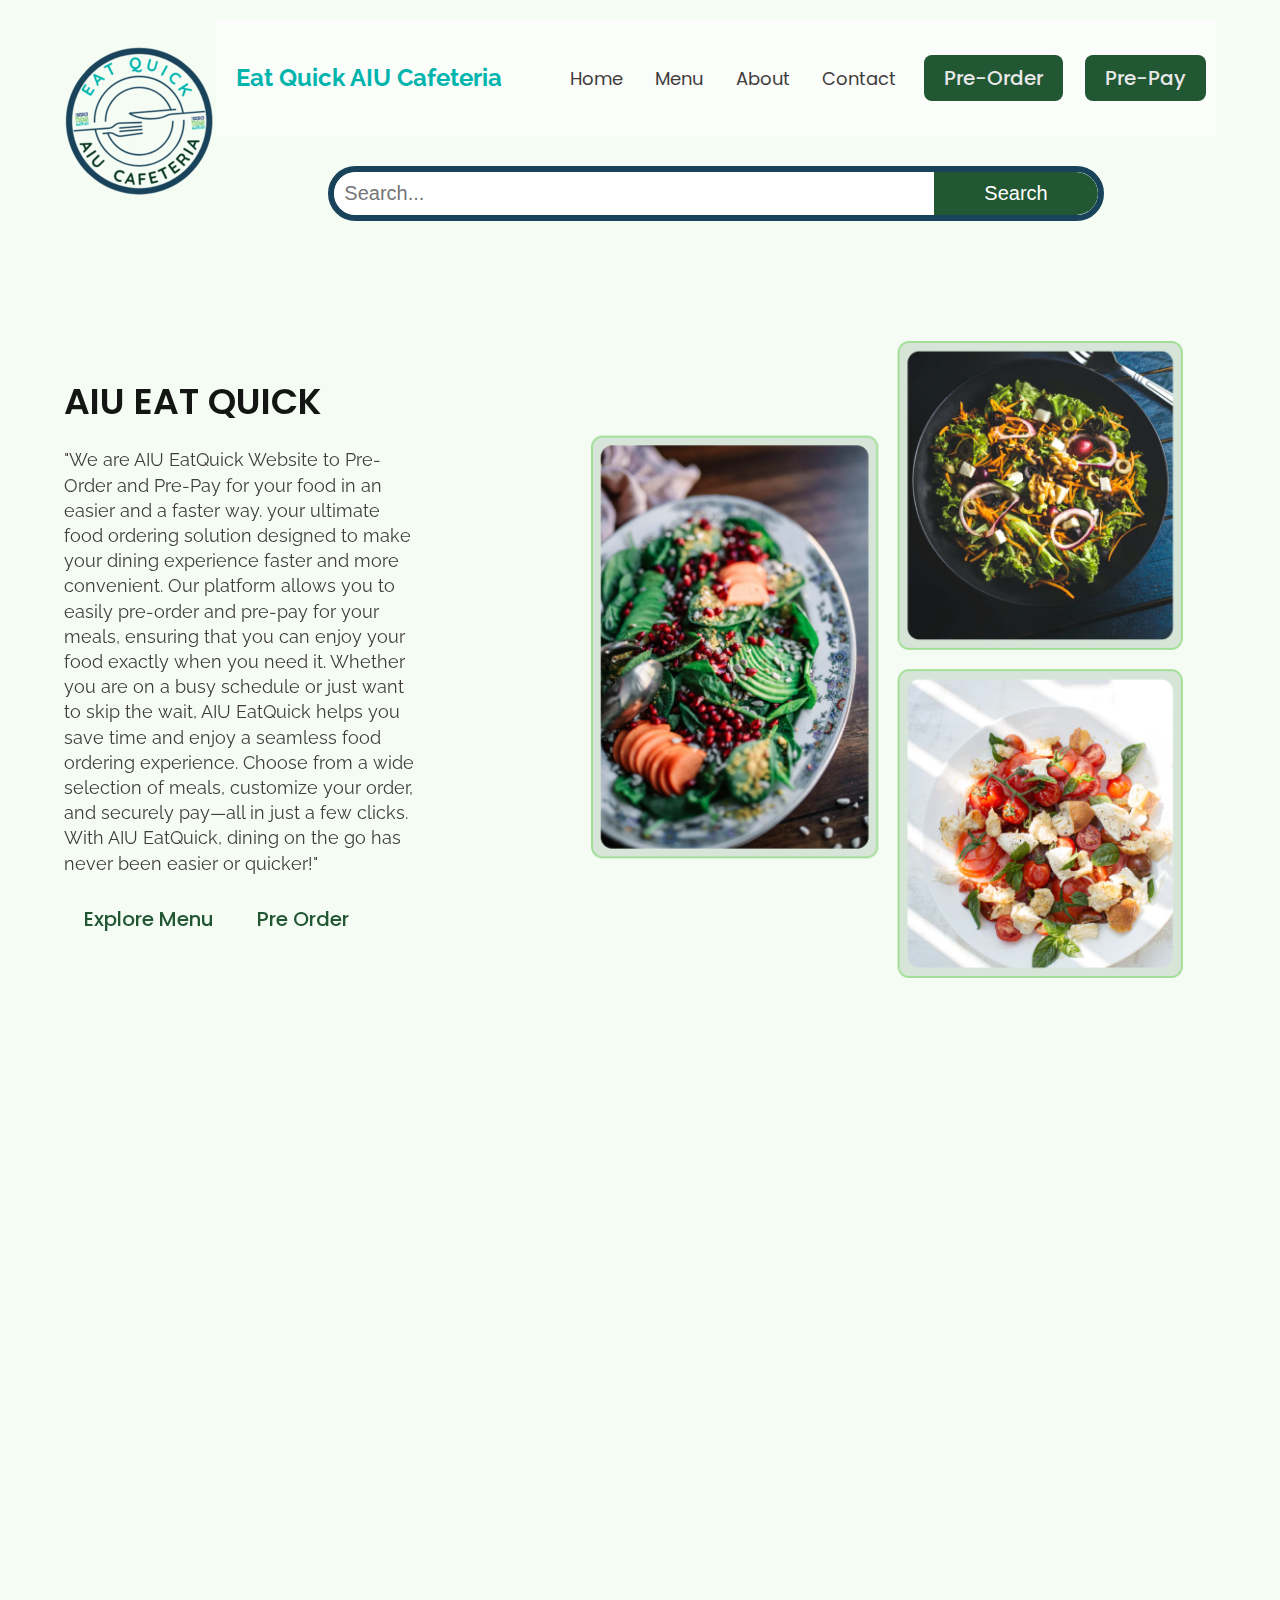
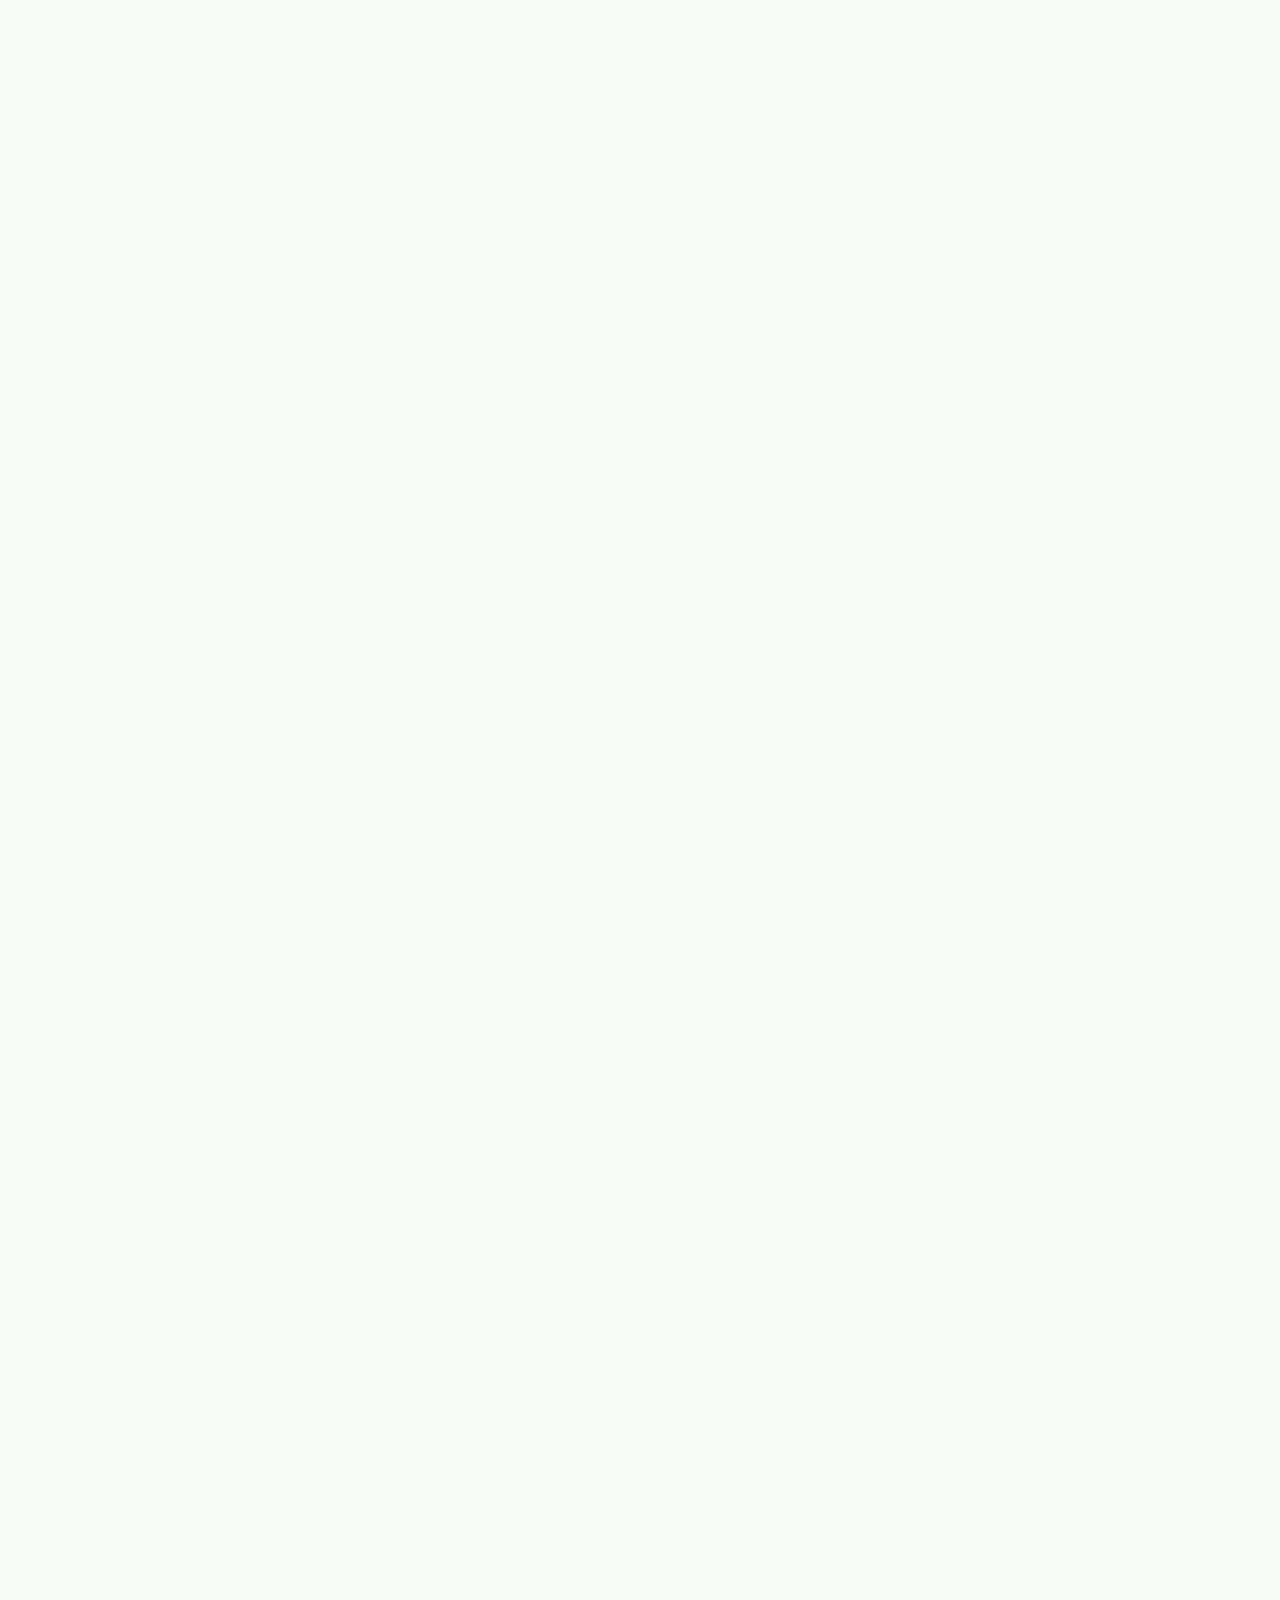
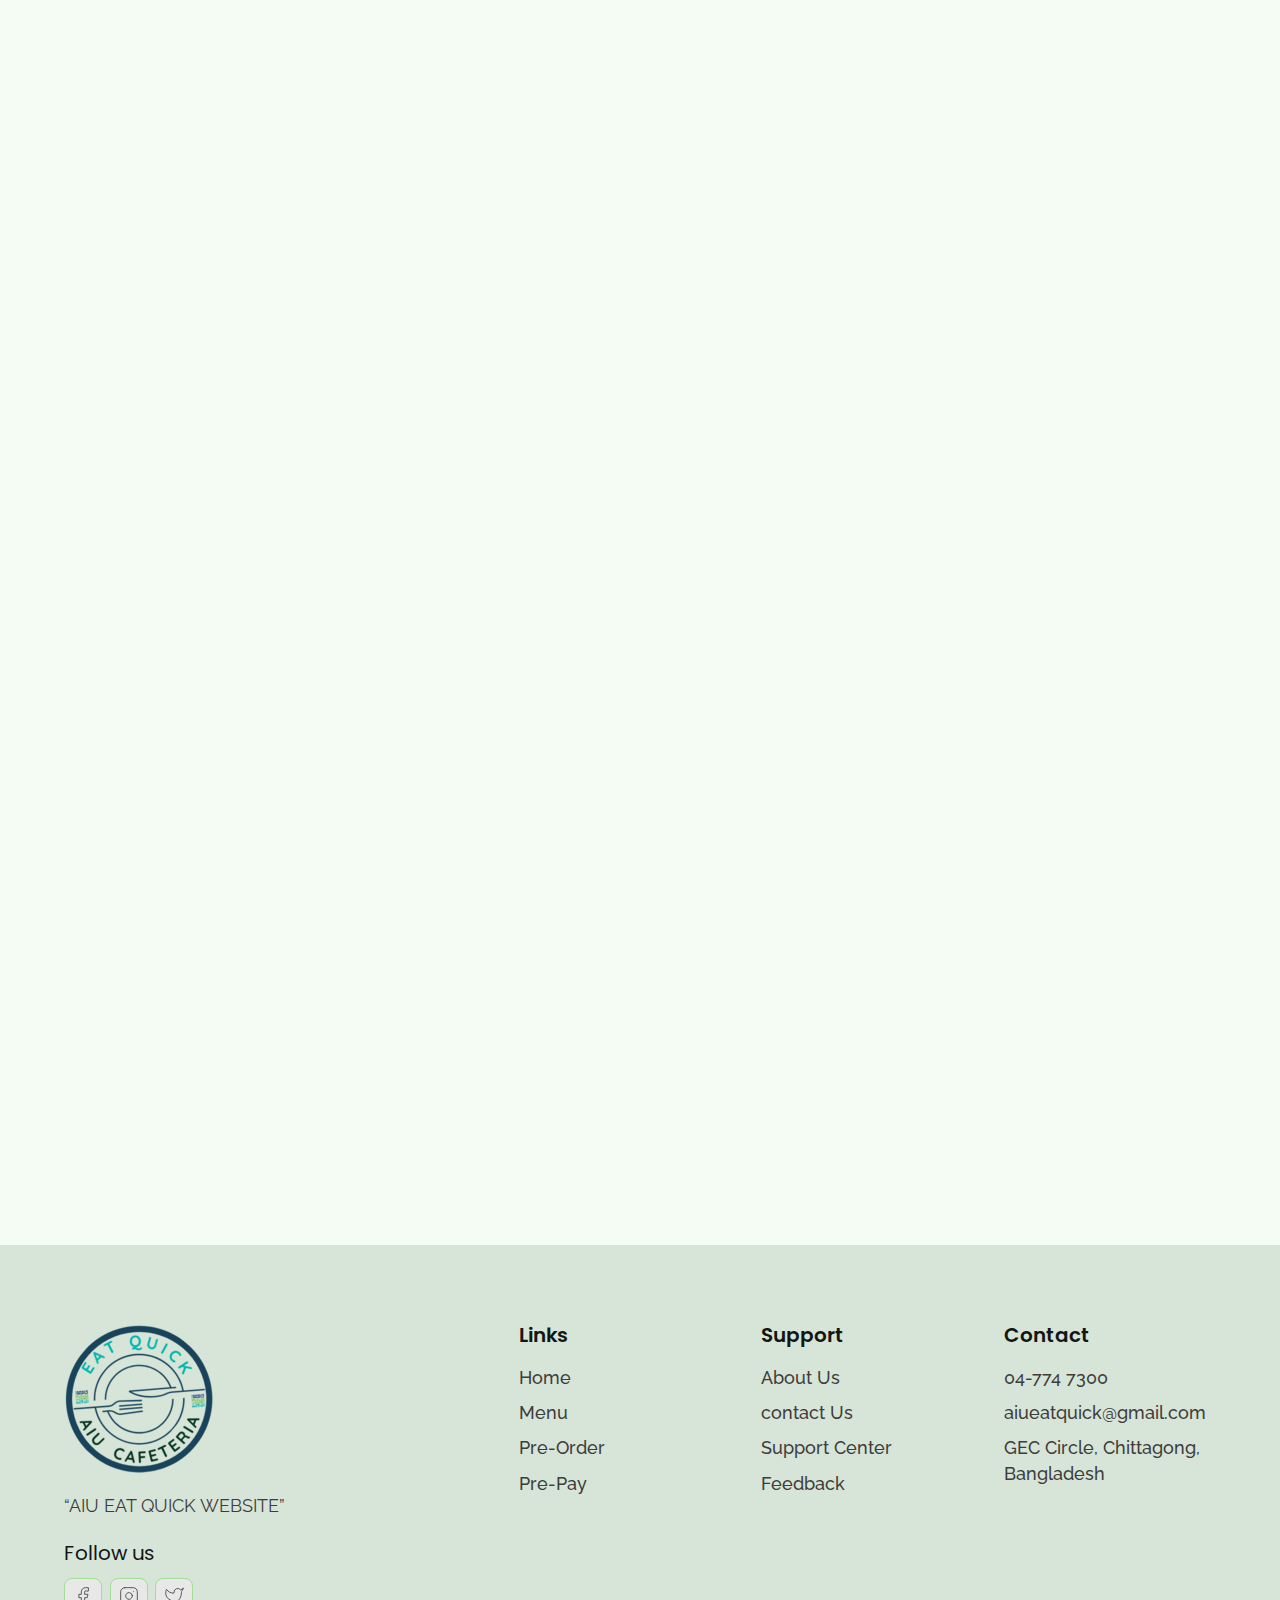
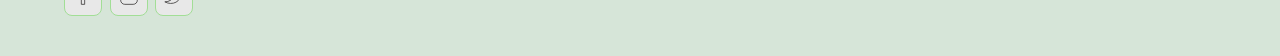
<file: index.html>
<!DOCTYPE html>
<html lang="en">

<head>
  <meta charset="UTF-8">
  <meta http-equiv="X-UA-Compatible" content="IE=edge">
  <meta name="viewport" content="width=device-width, initial-scale=1.0">
  <link rel="s hortcut icon" href="./images/favicon.ico" type="image/x-icon">
  <title>Eat Quick</title>
  <link rel="stylesheet" href="./reset.css">
  <link rel="stylesheet" href="./globalStyles.css">
  <link rel="stylesheet" href="./components.css">
  <!-- aos library css  -->
  <link rel="stylesheet" href="https://unpkg.com/aos@next/dist/aos.css" />
  <!-- Add your custom css -->
  <link rel="stylesheet" href="./home.css">
</head>

<body>
  <!-- Nav Section -->
  <div class="nav">
    <div class="container">
      <div class="nav__wrapper">
        <a href="./index.html" class="logo">
          <img src="./images/3.png" alt="Eat Quick">
        </a>
        <nav>
          <div class="nav__icon">
            <svg xmlns="http://www.w3.org/2000/svg" width="24" height="24" viewBox="0 0 24 24" fill="none"
              stroke="currentColor" stroke-width="2" stroke-linecap="round" stroke-linejoin="round"
              class="feather feather-menu">
              <line x1="3" y1="12" x2="21" y2="12" />
              <line x1="3" y1="6" x2="21" y2="6" />
              <line x1="3" y1="18" x2="21" y2="18" />
            </svg>
          </div>
          <div class="nav__bgOverlay"></div>
          <ul class="nav__list">
            <div class="nav__close">
              <svg xmlns="http://www.w3.org/2000/svg" width="24" height="24" viewBox="0 0 24 24" fill="none"
                stroke="currentColor" stroke-width="2" stroke-linecap="round" stroke-linejoin="round"
                class="feather feather-x">
                <line x1="18" y1="6" x2="6" y2="18" />
                <line x1="6" y1="6" x2="18" y2="18" />
              </svg>
            </div>
            <div class="announcement-bar">
              <p class="announcement-text">Eat Quick AIU Cafeteria</p>
              <div class="nav__list__wrapper">

              <li><a class="nav__link" href="./index.html">Home</a></li>
              <li><a class="nav__link" href="./menu.html">Menu</a></li>
              <li><a class="nav__link" href="./about.html">About</a></li>
              <li><a class="nav__link" href="./contact.html">Contact</a></li>
              <li><a href="./Pre-Ordering.html" class="btn primary-btn">Pre-Order</a></li>
              <li><a href="./Pre-Paying.html" class="btn primary-btn">Pre-Pay</a></li>
            </div> 
          </div>
          <div class="search-bar">
              <form action="#" method="get" class="search-form">
                <input type="text" placeholder="Search..." class="search-input" name="search">
                <button type="submit" class="search-button">Search</button>
              </form>
          </div>
          </ul>
        </nav>
      </div>
    </div>
  </div>
  <!-- End Nav Section -->
  <!-- Hero Section -->
  <section id="hero">
    <div class="container">
      <div class="hero__wrapper">
        <div class="hero__left" data-aos="fade-left">
          <div class="hero__left__wrapper">

            <h1 class="hero__heading">AIU EAT QUICK</h1>
            <p class="hero__info">
              "We are AIU EatQuick Website to Pre-Order and Pre-Pay for your food in an easier and a faster way.  
              your ultimate food ordering solution designed to make your dining experience faster and more convenient. 
              Our platform allows you to easily pre-order and pre-pay for your meals, ensuring that you can enjoy your 
              food exactly when you need it. Whether you are on a busy schedule or just want to skip the wait, 
              AIU EatQuick helps you save time and enjoy a seamless food ordering experience. 
              Choose from a wide selection of meals, customize your order, and securely pay—all in just a few clicks. 
              With AIU EatQuick, dining on the go has never been easier or quicker!" 
            </p>
          <div>
              <a href="./menu.html" class="btn">Explore Menu</a>
              <a href="./Pre-Ordering.html" class="btn">Pre Order</a>
            </div>
          </div>
        </div>
        <div class="hero__right" data-aos="fade-right">
          <div class="hero__imgWrapper">
            <img src="./images/heroImg.png">
          </div>
        </div>
      </div>
    </div>
  </section>
  <!-- End Hero Section -->
  <!-- Store Info Section -->
  <section id="storeInfo" data-aos="fade-up">
    <div class="container">
      <div class="storeInfo__wrapper">
        <div class="storeInfo__item">
          <div class="storeInfo__icon">
            <img src="./images/wall-clock-icon.svg" alt="clock icon">
          </div>
          <h3 class="storeInfo__title">
            08 AM - 11:30 PM
          </h3>
          <p class="storeInfo__text">
            Opening Hours
          </p>
        </div>
        <div class="storeInfo__item">
          <div class="storeInfo__icon">
            <img src="./images/address-icon.svg" alt="clock icon">
          </div>
          <h3 class="storeInfo__title">
            Albukhary International University
          </h3>
          <p class="storeInfo__text">
            Address
          </p>
        </div>
        <div class="storeInfo__item">
          <div class="storeInfo__icon">
            <img src="./images/phone-icon.svg" alt="clock icon">
          </div>
          <h3 class="storeInfo__title">
            04-774 7300
          </h3>
          <p class="storeInfo__text">
            Call Now
          </p>
        </div>
      </div>
    </div>
  </section>
  <!-- End Store Info Section -->
  <!-- Our Specials Section -->
  <section id="ourSpecials" data-aos="fade-up">
    <div class="container">
      <div class="ourSpecials__wrapper">
        <div class="ourSpecials__left">
          <div class="ourSpecials__item">
            <div class="ourSpecials__item__img">
              <img src="./images/Nasi-Goreng.jpg" alt="food img">
            </div>
            <h2 class="ourSpecials__item__title">
              Nasi Goreng Ayam
            </h2>
            <h3 class="ourSpecials__item__price">
              8rm
            </h3>
            <div class="ourSpecials__item__stars">
              <img src="./images/3star.png" alt="3 stars">
            </div>
            <p class="ourSpecials__item__text">
              "Nasi goreng ayam" translates to "chicken fried rice" in English. 
              It's a popular dish in Southeast Asian cuisine, specifically in Indonesia and Malaysia. 
              Nasi goreng refers to fried rice, and ayam means chicken. 
          </div>
          <div class="ourSpecials__item">
            <div class="ourSpecials__item__img">
              <img src="./images/Beef Burger.jpg" alt="food img">
            </div>
            <h2 class="ourSpecials__item__title">
              Beef Burger
            </h2>
            <h3 class="ourSpecials__item__price">
              5rm
            </h3>
            <div class="ourSpecials__item__stars">
              <img src="./images/3star.png" alt="3 stars">
            </div>
            <p class="ourSpecials__item__text">
              A beef burger is a sandwich-like dish consisting of a cooked patty of ground beef, 
              typically served on a bun or roll, often with various toppings. It's also known as a hamburger. 
            </p>
          </div>
        </div>
        <div class="ourSpecials__right">
          <h2 class="ourSpecials__title">
            Our Specials
          </h2>
          <p class="ourSpecials__text">
            All of our food is prepared daily at our restaurants to ensure the highest quality, freshest meals are
            delivered to our customers
          </p>
          <a href="./Pre-Ordering.html" class="btn primary-btn">Pre-Order</a>
        </div>
      </div>
    </div>
  </section>
  <!-- End Our Specials Section -->
  <!-- Top Dishes -->
  <section id="dishGrid" data-aos="fade-up">
    <div class="container">
      <h2 class="dishGrid__title">
        Top Dishes
      </h2>
      <div class="dishGrid__wrapper">
        <div class="dishGrid__item">
          <div class="dishGrid__item__img">
            <img src="./images/Nasi-goreng-kampung-or-village-style-fried-rice.jpg" alt="food img">
          </div>
          <div class="dishGrid__item__info">
            <h3 class="dishGrid__item__title">
              Nasi Goreng kampung
            </h3>
            <h3 class="dishGrid__item__price">9rm</h3>
            <div class="dishGrid__item__stars">
              <img src="./images/3star.png" alt="3 star">
            </div>
          </div>
        </div>
        <div class="dishGrid__item">
          <div class="dishGrid__item__img">
            <img src="./images/nasi-dengan-ayam-goreng-kunyit-1717665262602.jpg" alt="food img">
          </div>
          <div class="dishGrid__item__info">
            <h3 class="dishGrid__item__title">
              Nasi Dengan Ayam Goreng
            </h3>
            <h3 class="dishGrid__item__price">7rm</h3>
            <div class="dishGrid__item__stars">
              <img src="./images/3star.png" alt="3 star">
            </div>
          </div>
        </div>
        <div class="dishGrid__item">
          <div class="dishGrid__item__img">
            <img src="./images/Roti Canai.jpg" alt="food img">
          </div>
          <div class="dishGrid__item__info">
            <h3 class="dishGrid__item__title">
              Roti Canai
            </h3>
            <h3 class="dishGrid__item__price">4rm</h3>
            <div class="dishGrid__item__stars">
              <img src="./images/3star.png" alt="3 star">
            </div>
          </div>
        </div>
      </div>
    </div>
  </section>
  <!-- End Top Dishes -->
  <!-- Discount Section -->
  <section id="discount" data-aos="fade-up">
    <div class="container">
      <div class="discount__wrapper">
        <div class="discount__images">
          <div class="discount__img1">
            <img src="./images/Nasi-Goreng-orange-juice.jpg" alt="Food img">
          </div>
          <div class="discount__img2">
            <img src="./images/orange juice.jpg" alt="Food img">
          </div>
          <div class="discount__img3">
            <img src="./images/Nasi-Goreng.jpg" alt="Food img">
          </div>
        </div>
        <div class="discount__info">
          <h3 class="discount__text">10% OFF</h3>
          <h3 class="discount__title">Nasi Goreng Ayam and a free drink</h3>
          <h3 class="discount__price">
            <span class="discount__oldPrice">8rm</span>
            <span class="discount__newPrice">6rm</span>
          </h3>
          <div class="discount__stars">
            <img src="./images/3star.png" alt="3 stars">
          </div>
          <a class="btn primary-btn" href="./Pre-Ordering.html">Pre-Order</a>
        </div>
      </div>
    </div>
  </section>
  <!-- End Discount Section -->
  <!-- Why Us section -->
  <section id="whyUs">
    <div class="container">
      <div class="whyUs__wrapper">
        <div class="whyUs__left" data-aos="fade-right">
          <h2 class="whyUs__title">
            Why Choose Our Food
          </h2>
          <p class="whyUs__text">
            Quality of Service, Food, Ambiance, and Value of Money are the primary elements for choosing a restaurant.
            Shaif's Cuisine is one of the most exquisite fine-dinning restaurant in Chittagong cities with a captivating
            view of GEC Hills, perfect ambiance, and scrumptious food.
          </p>
        </div>
        <div class="whyUs__right" data-aos="fade-left">
          <div class="whyUs__items__wrapper">
            <div class="whyUs__item">
              <div class="whyUs__item__icon">
                <img src="./images/whyUs-icon1.svg" alt="quality Food">
              </div>
              <p class="whyUs__item__text">Quality Food</p>
            </div>
            <div class="whyUs__item">
              <div class="whyUs__item__icon">
                <img src="./images/whyUs-icon2.svg" alt="Classical taste">
              </div>
              <p class="whyUs__item__text">Classical taste</p>
            </div>
            <div class="whyUs__item">
              <div class="whyUs__item__icon">
                <img src="./images/whyUs-icon3.svg" alt="Skilled chef">
              </div>
              <p class="whyUs__item__text">Skilled chef</p>
            </div>
            <div class="whyUs__item">
              <div class="whyUs__item__icon">
                <img src="./images/whyUs-icon4.svg" alt="Best service">
              </div>
              <p class="whyUs__item__text">Best service</p>
            </div>
          </div>
        </div>
      </div>
    </div>
  </section>
  <!-- End Why Us section -->
  <!-- Testimonial Section -->
  <section id="testimonial">
    <div class="container">
      <div class="testimonial__wrapper" data-aos="fade-up">
        <h2 class="testimonial__title">What Our Customers Say</h2>
        <div class="testimonial__items__wrapper">
          <div class="testimonial__item">
            <div class="testimonial__item__img">
              <img src="./images/Thinley.jpg" alt="Thinley">
            </div>
            <div class="testimonial__item__info">
              <h3 class="testimonial__item__name">Thinley</h3>
              <div class="testimonial__item__stars">
                <img src="./images/3star.png" alt="3 star">
              </div>
              <p class="testimonial__item__text">
                “Visited AIU’s Cuisine with friends everyday and It is amazing. 
                I usually use this website to order when I have classes and it is so easy.”
              </p>
            </div>
          </div>
          <div class="testimonial__item">
            <div class="testimonial__item__img">
              <img src="./images/khaled.jpg" alt="Khaled">
            </div>
            <div class="testimonial__item__info">
              <h3 class="testimonial__item__name">Khaled</h3>
              <div class="testimonial__item__stars">
                <img src="./images/3star.png" alt="3 star">
              </div>
              <p class="testimonial__item__text">
                “it’s amazing! When I have classes, I use this website to order food quickly and easily. 
                It saves me so much time!”
              </p>
            </div>
          </div>
          <div class="testimonial__item">
            <div class="testimonial__item__img">
              <img src="./images/rim.jpg" alt="Rim">
            </div>
            <div class="testimonial__item__info">
              <h3 class="testimonial__item__name">Rim</h3>
              <div class="testimonial__item__stars">
                <img src="./images/3star.png" alt="3 star">
              </div>
              <p class="testimonial__item__text">
                "This pre-order website is amazing! Super easy to use and everything is well organized. 
                Highly recommend it—go check it out, guys!"
              </p>
            </div>
          </div>
          <div class="testimonial__item">
            <div class="testimonial__item__img">
              <img src="./images/Oussama.png" alt="Oussama">
            </div>
            <div class="testimonial__item__info">
              <h3 class="testimonial__item__name">Oussama</h3>
              <div class="testimonial__item__stars">
                <img src="./images/3star.png" alt="3 star">
              </div>
              <p class="testimonial__item__text">
                "Loving this pre-order site! It’s super smooth and convenient. 
                You all should definitely give it a try!"
              </p>
            </div>
          </div>
        </div>
      </div>
    </div>
  </section>
  <!-- End Testimonial Section -->
  <!-- Footer -->
  <footer>
    <div class="container">
      <div class="footer__wrapper">
        <div class="footer__col1">
          <div class="footer__logo">
            <img src="./images/3.png" alt="Eat Quick">
          </div>
          <p class="footer__desc">
          “AIU EAT QUICK WEBSITE”
          </p>
          <div class="footer__socials">
            <h4 class="footer__socials__title">Follow us</h4>
            <ol class="footer__socials__list">
              <li>
                <a href="#">
                  <svg xmlns="http://www.w3.org/2000/svg" width="24" height="24" viewBox="0 0 24 24" fill="none"
                    stroke="currentColor" stroke-width="1" stroke-linecap="round" stroke-linejoin="round"
                    class="feather feather-facebook">
                    <path d="M18 2h-3a5 5 0 0 0-5 5v3H7v4h3v8h4v-8h3l1-4h-4V7a1 1 0 0 1 1-1h3z" />
                  </svg>
                </a>
              </li>
              <li>
                <a href="#">
                  <svg xmlns="http://www.w3.org/2000/svg" width="24" height="24" viewBox="0 0 24 24" fill="none"
                    stroke="currentColor" stroke-width="1" stroke-linecap="round" stroke-linejoin="round"
                    class="feather feather-instagram">
                    <rect x="2" y="2" width="20" height="20" rx="5" ry="5" />
                    <path d="M16 11.37A4 4 0 1 1 12.63 8 4 4 0 0 1 16 11.37z" />
                    <line x1="17.5" y1="6.5" x2="17.51" y2="6.5" />
                  </svg>
                </a>
              </li>
              <li>
                <a href="#">
                  <svg xmlns="http://www.w3.org/2000/svg" width="24" height="24" viewBox="0 0 24 24" fill="none"
                    stroke="currentColor" stroke-width="1" stroke-linecap="round" stroke-linejoin="round"
                    class="feather feather-twitter">
                    <path
                      d="M23 3a10.9 10.9 0 0 1-3.14 1.53 4.48 4.48 0 0 0-7.86 3v1A10.66 10.66 0 0 1 3 4s-4 9 5 13a11.64 11.64 0 0 1-7 2c9 5 20 0 20-11.5a4.5 4.5 0 0 0-.08-.83A7.72 7.72 0 0 0 23 3z" />
                  </svg>
                </a>
              </li>
            </ol>
          </div>
        </div>
        <div class="footer__col2">
          <h3 class="footer__text__title">
            Links
          </h3>
          <ol class="footer__text">
            <li>
              <a href="/index.html">Home</a>
            </li>
            <li>
              <a href="./menu.html">Menu</a>
            </li>
            <li>
              <a href="./pre-ordering.html">Pre-Order</a>
            </li>
            <li>
              <a href="./pre-paying.html">Pre-Pay</a>
            </li>
          </ol>
        </div>
        <div class="footer__col3">
          <h3 class="footer__text__title">
            Support
          </h3>
          <ol class="footer__text">
            <li>
              <a href="./about.html">About Us</a>
            </li>
            <li>
              <a href="./contact.html">contact Us</a>
            </li>
            <li>
              <a href="#">Support Center</a>
            </li>
            <li>
              <a href="#">Feedback</a>
            </li>
          </ol>
        </div>
        <div class="footer__col4">
          <h3 class="footer__text__title">
            Contact
          </h3>
          <ol class="footer__text">
            <li>
              <a href="#">04-774 7300</a>
            </li>
            <li>
              <a href="#">aiueatquick@gmail.com</a>
            </li>
            <li>
              <a href="#">GEC Circle, Chittagong, Bangladesh</a>
            </li>
          </ol>
        </div>
      </div>
    </div>
  </footer>
  <!-- aos script -->
  <script src="https://unpkg.com/aos@next/dist/aos.js"></script>
  <!-- custom script -->
  <script src="./main.js"></script>
  <!-- End Footer -->
</body>

</html>
</file>
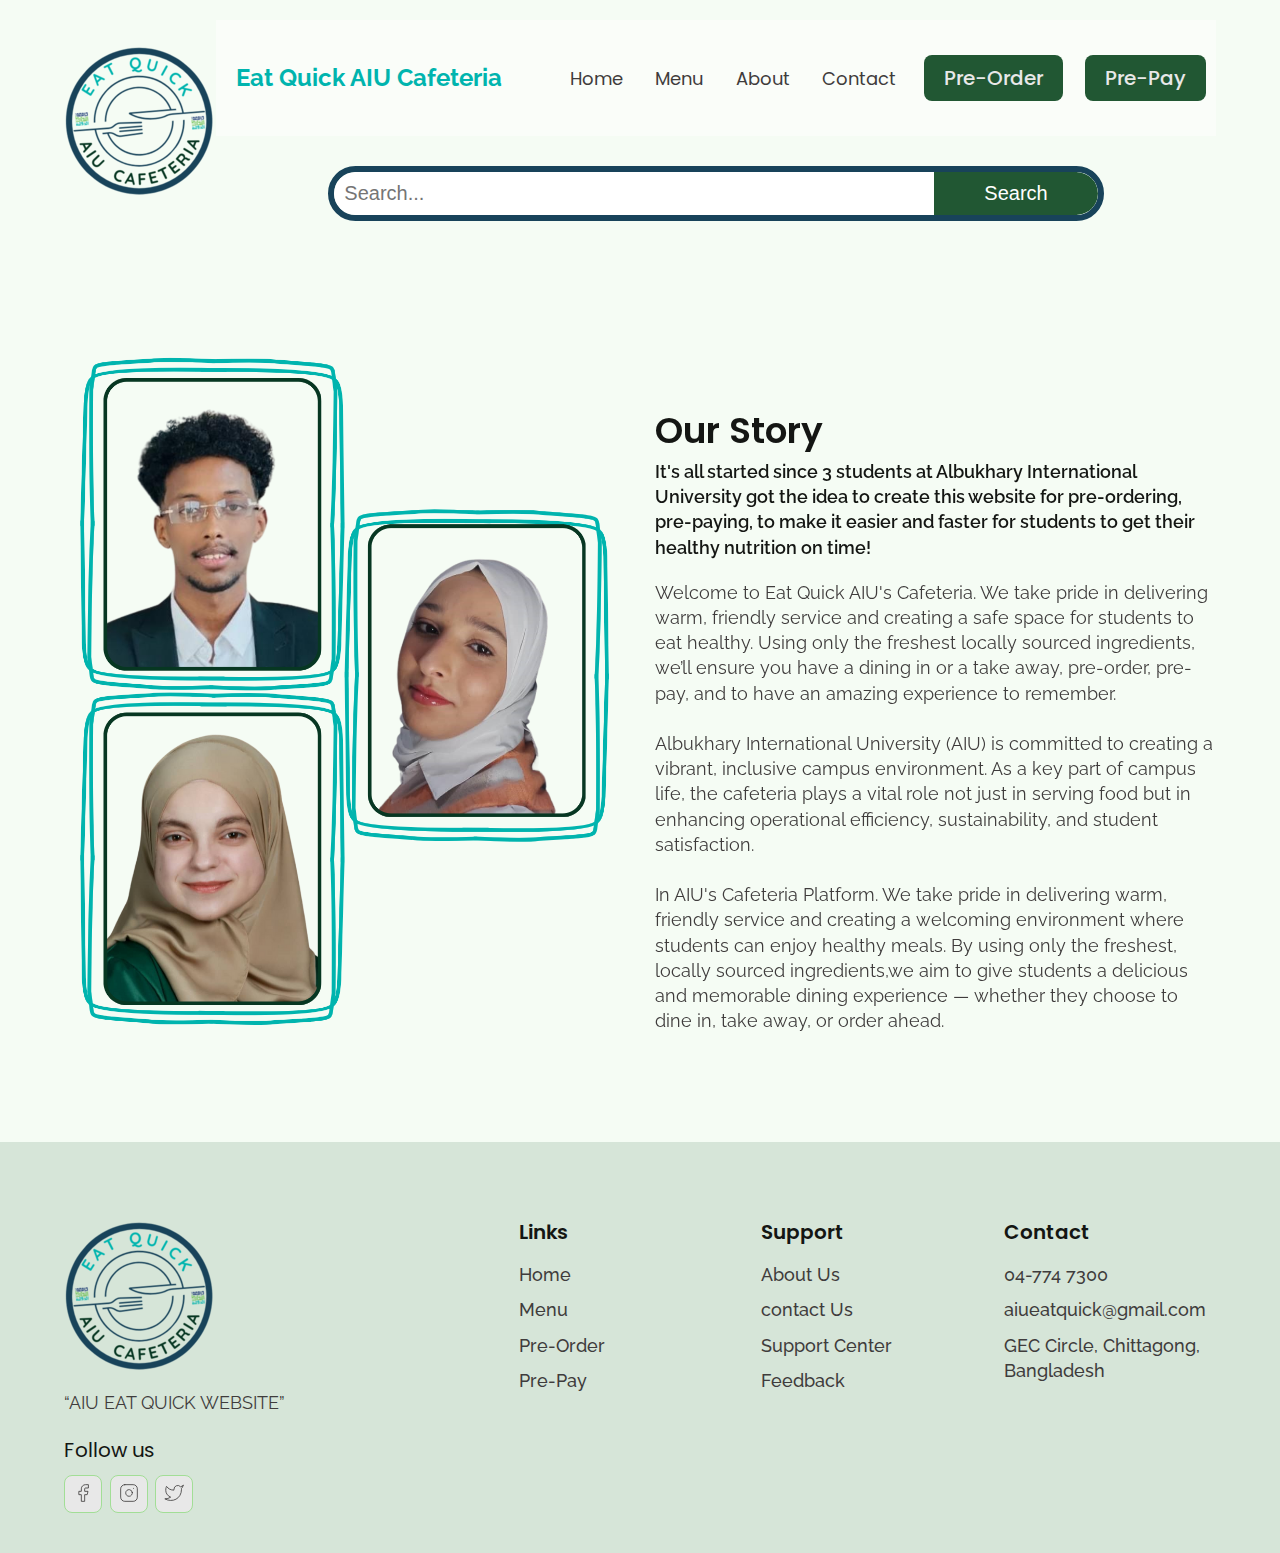
<file: about.html>
<!DOCTYPE html>
<html lang="en">

<head>
  <meta charset="UTF-8">
  <meta http-equiv="X-UA-Compatible" content="IE=edge">
  <meta name="viewport" content="width=device-width, initial-scale=1.0">
  <link rel="shortcut icon" href="./images/favicon.ico" type="image/x-icon">
  <title>About | Eat-Quick</title>
  <link rel="stylesheet" href="./reset.css">
  <link rel="stylesheet" href="./globalStyles.css">
  <link rel="stylesheet" href="./components.css">
  <!-- aos library css  -->
  <link rel="stylesheet" href="https://unpkg.com/aos@next/dist/aos.css" />
  <link rel="stylesheet" href="./about.css">
</head>

<body>
  <!-- Nav Section -->
  <div class="nav">
    <div class="container">
      <div class="nav__wrapper">
        <a href="./index.html" class="logo">
          <img src="./images/3.png" alt="Eat Quick">
        </a>
        <nav>
          <div class="nav__icon">
            <svg xmlns="http://www.w3.org/2000/svg" width="24" height="24" viewBox="0 0 24 24" fill="none"
              stroke="currentColor" stroke-width="2" stroke-linecap="round" stroke-linejoin="round"
              class="feather feather-menu">
              <line x1="3" y1="12" x2="21" y2="12" />
              <line x1="3" y1="6" x2="21" y2="6" />
              <line x1="3" y1="18" x2="21" y2="18" />
            </svg>
          </div>
          <div class="nav__bgOverlay"></div>
          <ul class="nav__list">
            <div class="nav__close">
              <svg xmlns="http://www.w3.org/2000/svg" width="24" height="24" viewBox="0 0 24 24" fill="none"
                stroke="currentColor" stroke-width="2" stroke-linecap="round" stroke-linejoin="round"
                class="feather feather-x">
                <line x1="18" y1="6" x2="6" y2="18" />
                <line x1="6" y1="6" x2="18" y2="18" />
              </svg>
            </div>
            <div class="announcement-bar">
              <p class="announcement-text">Eat Quick AIU Cafeteria</p>
              <div class="nav__list__wrapper">

              <li><a class="nav__link" href="./index.html">Home</a></li>
              <li><a class="nav__link" href="./menu.html">Menu</a></li>
              <li><a class="nav__link" href="./about.html">About</a></li>
              <li><a class="nav__link" href="./contact.html">Contact</a></li>
              <li><a href="./Pre-Ordering.html" class="btn primary-btn">Pre-Order</a></li>
              <li><a href="./Pre-Paying.html" class="btn primary-btn">Pre-Pay</a></li>
            </div> 
          </div>
          <div class="search-bar">
              <form action="#" method="get" class="search-form">
                <input type="text" placeholder="Search..." class="search-input" name="search">
                <button type="submit" class="search-button">Search</button>
              </form>
          </div>
          </ul>
        </nav>
      </div>
    </div>
  </div>
  <!-- End Nav Section -->
  <!-- Our Story Section -->
  <section id="ourStory" data-aos="fade-down">
    <div class="container">
      <div class="ourStory__wrapper">
        <div class="ourStory__img">
          <img src="./images/members.png" alt="Eat Quick">
        </div>
        <div class="ourStory__info">
          <h3 class="ourStory__title">
            <br><br>
            Our Story
          </h3>
          <p class="ourStory__subtitle">
            It's all started since 3 students at Albukhary International University got the idea to create this website for 
            pre-ordering, pre-paying, to make it easier and faster for students to get their healthy nutrition on time!
          </p>
          <p class="ourStory__text">
            Welcome to Eat Quick AIU's Cafeteria. We take pride in delivering warm, 
            friendly service and creating a safe space for students to eat healthy. 
            Using only the freshest locally sourced ingredients, we’ll ensure you have a
            dining in or a take away, pre-order, pre-pay, and to have an amazing experience to remember.
            <br><br>
            Albukhary International University (AIU) is committed to creating a vibrant, inclusive campus 
            environment.  As a key part of campus life, the cafeteria plays a vital role not just in serving 
            food but in enhancing operational efficiency, sustainability, and student satisfaction.
            <br><br>
            In AIU's Cafeteria Platform. We take pride in delivering warm, 
            friendly service and creating a welcoming environment where students can enjoy healthy meals. 
            By using only the freshest, locally sourced ingredients,we aim to give students a delicious and 
            memorable dining experience — whether they choose to dine in, take away, or order ahead.
          </p>
        </div>
      </div>
    </div>
  </section>
  <!-- End Our Story Section -->
  <!-- Footer -->
  <footer>
    <div class="container">
      <div class="footer__wrapper">
        <div class="footer__col1">
          <div class="footer__logo">
            <img src="./images/3.png" alt="Eat Quick">
          </div>
          <p class="footer__desc">
          “AIU EAT QUICK WEBSITE”
          </p>
          <div class="footer__socials">
            <h4 class="footer__socials__title">Follow us</h4>
            <ol class="footer__socials__list">
              <li>
                <a href="#">
                  <svg xmlns="http://www.w3.org/2000/svg" width="24" height="24" viewBox="0 0 24 24" fill="none"
                    stroke="currentColor" stroke-width="1" stroke-linecap="round" stroke-linejoin="round"
                    class="feather feather-facebook">
                    <path d="M18 2h-3a5 5 0 0 0-5 5v3H7v4h3v8h4v-8h3l1-4h-4V7a1 1 0 0 1 1-1h3z" />
                  </svg>
                </a>
              </li>
              <li>
                <a href="#">
                  <svg xmlns="http://www.w3.org/2000/svg" width="24" height="24" viewBox="0 0 24 24" fill="none"
                    stroke="currentColor" stroke-width="1" stroke-linecap="round" stroke-linejoin="round"
                    class="feather feather-instagram">
                    <rect x="2" y="2" width="20" height="20" rx="5" ry="5" />
                    <path d="M16 11.37A4 4 0 1 1 12.63 8 4 4 0 0 1 16 11.37z" />
                    <line x1="17.5" y1="6.5" x2="17.51" y2="6.5" />
                  </svg>
                </a>
              </li>
              <li>
                <a href="#">
                  <svg xmlns="http://www.w3.org/2000/svg" width="24" height="24" viewBox="0 0 24 24" fill="none"
                    stroke="currentColor" stroke-width="1" stroke-linecap="round" stroke-linejoin="round"
                    class="feather feather-twitter">
                    <path
                      d="M23 3a10.9 10.9 0 0 1-3.14 1.53 4.48 4.48 0 0 0-7.86 3v1A10.66 10.66 0 0 1 3 4s-4 9 5 13a11.64 11.64 0 0 1-7 2c9 5 20 0 20-11.5a4.5 4.5 0 0 0-.08-.83A7.72 7.72 0 0 0 23 3z" />
                  </svg>
                </a>
              </li>
            </ol>
          </div>
        </div>
        <div class="footer__col2">
          <h3 class="footer__text__title">
            Links
          </h3>
          <ol class="footer__text">
            <li>
              <a href="/index.html">Home</a>
            </li>
            <li>
              <a href="./menu.html">Menu</a>
            </li>
            <li>
              <a href="./pre-ordering.html">Pre-Order</a>
            </li>
            <li>
              <a href="./pre-paying.html">Pre-Pay</a>
            </li>
          </ol>
        </div>
        <div class="footer__col3">
          <h3 class="footer__text__title">
            Support
          </h3>
          <ol class="footer__text">
            <li>
              <a href="./about.html">About Us</a>
            </li>
            <li>
              <a href="./contact.html">contact Us</a>
            </li>
            <li>
              <a href="#">Support Center</a>
            </li>
            <li>
              <a href="#">Feedback</a>
            </li>
          </ol>
        </div>
        <div class="footer__col4">
          <h3 class="footer__text__title">
            Contact
          </h3>
          <ol class="footer__text">
            <li>
              <a href="#">04-774 7300</a>
            </li>
            <li>
              <a href="#">aiueatquick@gmail.com</a>
            </li>
            <li>
              <a href="#">GEC Circle, Chittagong, Bangladesh</a>
            </li>
          </ol>
        </div>
      </div>
    </div>
  </footer>
  </div>
  <!-- End Footer -->

  <!-- aos scripts -->
  <script src="https://unpkg.com/aos@next/dist/aos.js"></script>
  <!-- custom scripts -->
  <script src="./main.js"></script>
</body>

</html>
</file>
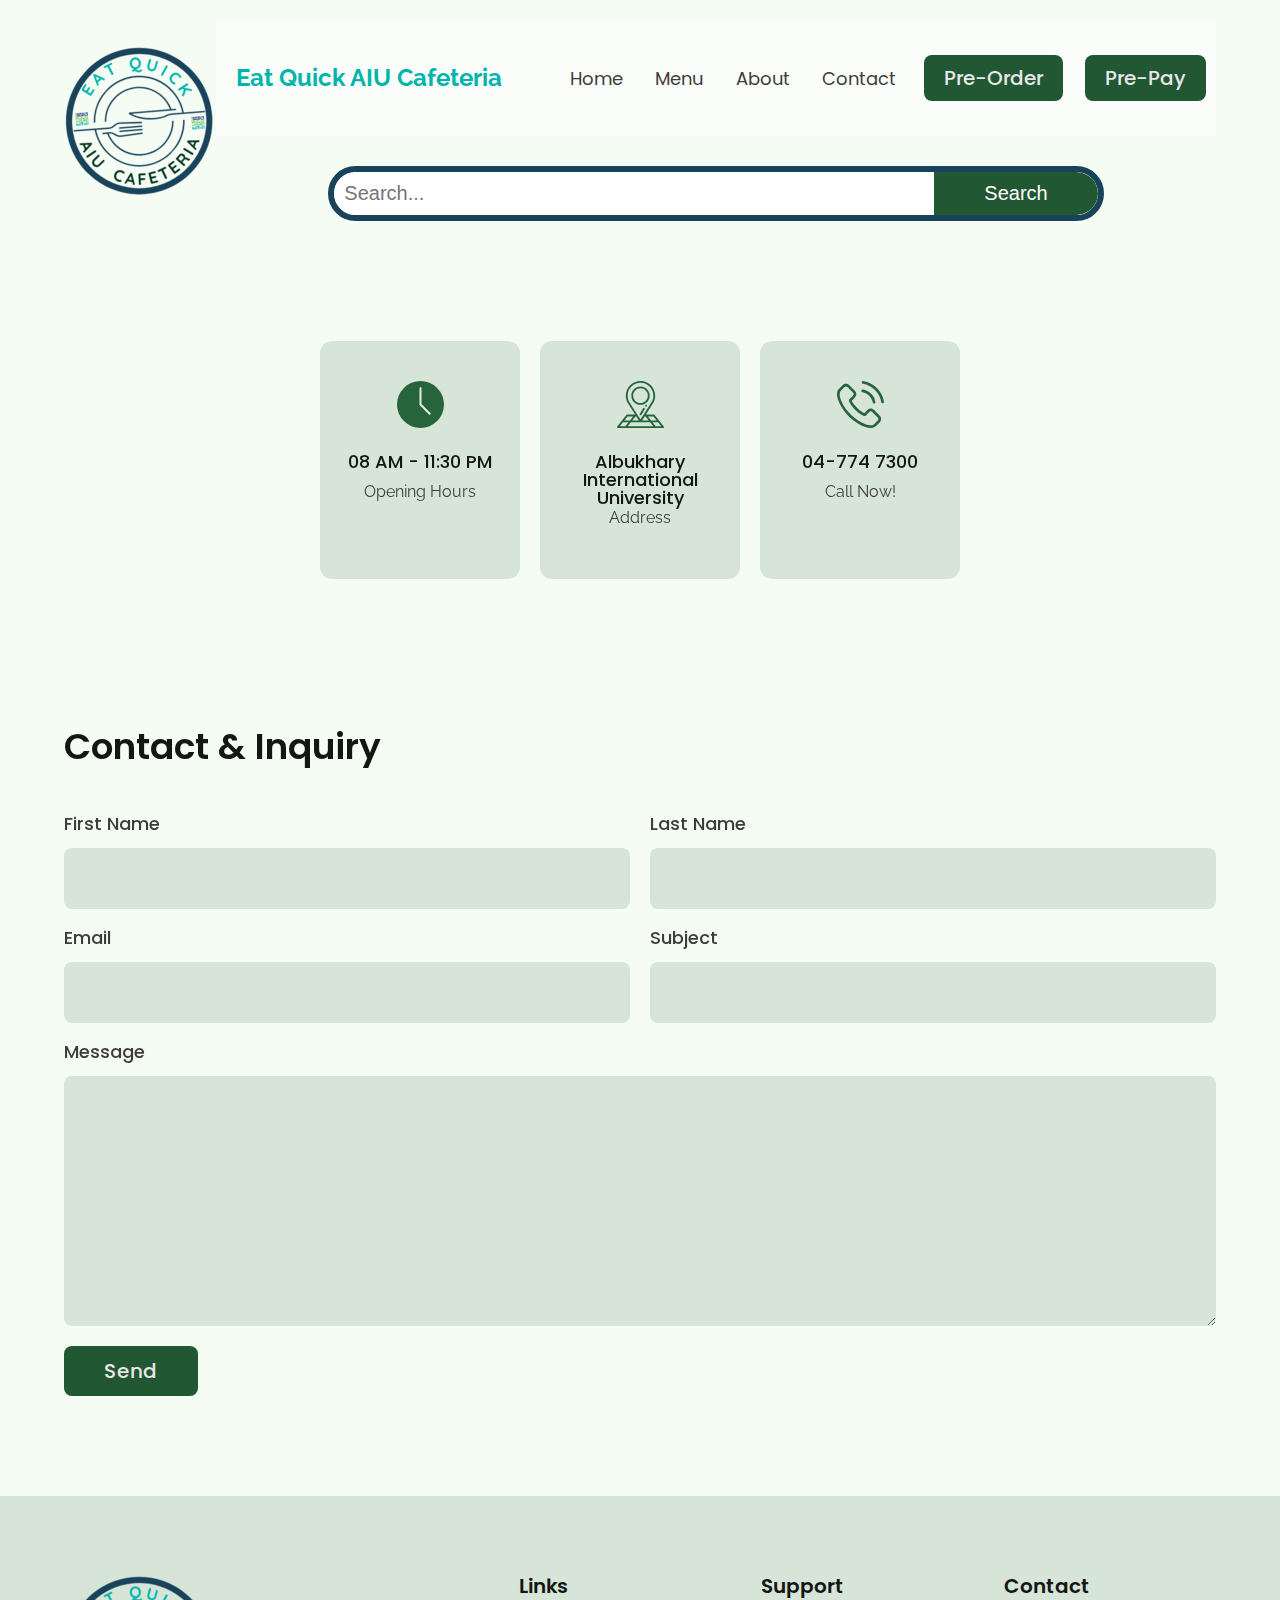
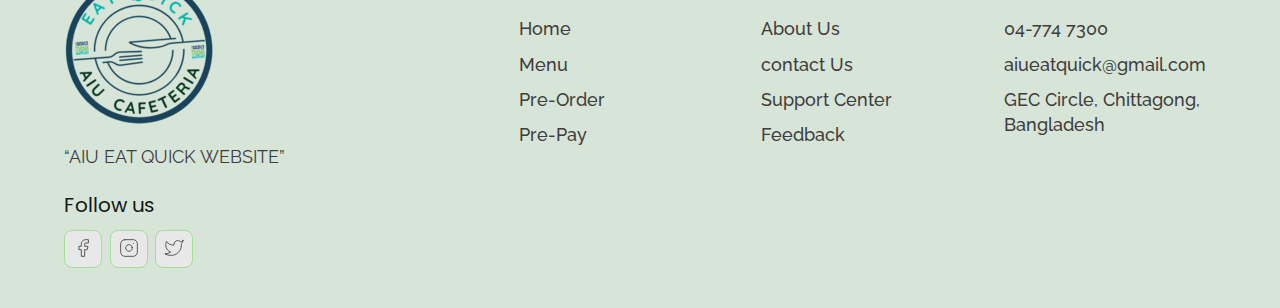
<file: contact.html>
<!DOCTYPE html>
<html lang="en">

<head>
  <meta charset="UTF-8">
  <meta http-equiv="X-UA-Compatible" content="IE=edge">
  <meta name="viewport" content="width=device-width, initial-scale=1.0">
  <link rel="shortcut icon" href="./images/favicon.ico" type="image/x-icon">
  <title>Contact | EatQuick</title>
  <link rel="stylesheet" href="./reset.css">
  <link rel="stylesheet" href="./globalStyles.css">
  <link rel="stylesheet" href="./components.css">
  <!-- aos library css  -->
  <link rel="stylesheet" href="https://unpkg.com/aos@next/dist/aos.css" />
  <!-- Add your custom css -->
</head>

<body>
  <!-- Nav Section -->
  <div class="nav">
    <div class="container">
      <div class="nav__wrapper">
        <a href="./index.html" class="logo">
          <img src="./images/3.png" alt="Eat Quick">
        </a>
        <nav>
          <div class="nav__icon">
            <svg xmlns="http://www.w3.org/2000/svg" width="24" height="24" viewBox="0 0 24 24" fill="none"
              stroke="currentColor" stroke-width="2" stroke-linecap="round" stroke-linejoin="round"
              class="feather feather-menu">
              <line x1="3" y1="12" x2="21" y2="12" />
              <line x1="3" y1="6" x2="21" y2="6" />
              <line x1="3" y1="18" x2="21" y2="18" />
            </svg>
          </div>
          <div class="nav__bgOverlay"></div>
          <ul class="nav__list">
            <div class="nav__close">
              <svg xmlns="http://www.w3.org/2000/svg" width="24" height="24" viewBox="0 0 24 24" fill="none"
                stroke="currentColor" stroke-width="2" stroke-linecap="round" stroke-linejoin="round"
                class="feather feather-x">
                <line x1="18" y1="6" x2="6" y2="18" />
                <line x1="6" y1="6" x2="18" y2="18" />
              </svg>
            </div>
            <div class="announcement-bar">
              <p class="announcement-text">Eat Quick AIU Cafeteria</p>
              <div class="nav__list__wrapper">

              <li><a class="nav__link" href="./index.html">Home</a></li>
              <li><a class="nav__link" href="./menu.html">Menu</a></li>
              <li><a class="nav__link" href="./about.html">About</a></li>
              <li><a class="nav__link" href="./contact.html">Contact</a></li>
              <li><a href="./Pre-Ordering.html" class="btn primary-btn">Pre-Order</a></li>
              <li><a href="./Pre-Paying.html" class="btn primary-btn">Pre-Pay</a></li>
            </div> 
          </div>
          <div class="search-bar">
              <form action="#" method="get" class="search-form">
                <input type="text" placeholder="Search..." class="search-input" name="search">
                <button type="submit" class="search-button">Search</button>
              </form>
          </div>
          </ul>
        </nav>
      </div>
    </div>
  </div>
  <!-- End Nav Section -->
  <!-- Info Section -->
  <section id="storeInfo" data-aos="fade-up">
    <div class="container">
      <div class="storeInfo__wrapper">
        <div class="storeInfo__item">
          <div class="storeInfo__icon">
            <img src="./images/wall-clock-icon.svg" alt="clock icon">
          </div>
          <h3 class="storeInfo__title">
            08 AM - 11:30 PM
          </h3>
          <p class="storeInfo__text">
            Opening Hours
          </p>
        </div>
        <div class="storeInfo__item">
          <div class="storeInfo__icon">
            <img src="./images/address-icon.svg" alt="clock icon">
          </div>
          <h3 class="storeInfo__title">
            Albukhary International University
          <p class="storeInfo__text">
            Address
          </p>
        </div>
        <div class="storeInfo__item">
          <div class="storeInfo__icon">
            <img src="./images/phone-icon.svg" alt="clock icon">
          </div>
          <h3 class="storeInfo__title">
            04-774 7300
          </h3>
          <p class="storeInfo__text">
            Call Now!
          </p>
        </div>
      </div>
    </div>
  </section>
  <!-- End Store Info Section -->
  <!-- Contact Form Section -->
  <section id="form" data-aos="fade-down">
    <div class="container">
      <h3 class="form__title">
        Contact & Inquiry
      </h3>
      <div class="form__wrapper">
        <form name="contact" method="POST" netlify>
          <div class="form__group">
            <label for="firstName">First Name</label>
            <input type="text" id="firstName" name="First Name" required>
          </div>
          <div class="form__group">
            <label for="lastName">Last Name</label>
            <input type="text" id="lastName" name="Last Name" required>
          </div>
          <div class="form__group">
            <label for="email">Email</label>
            <input type="email" id="email" name="Email" required>
          </div>
          <div class="form__group">
            <label for="subject">Subject</label>
            <input type="text" id="subject" name="Subject" required>
          </div>
          <div class="form__group form__group__full">
            <label for="message">Message</label>
            <textarea name="Message" id="message" cols="30" rows="10" required></textarea>
          </div>
          <button type="submit" class="btn primary-btn">Send</button>
        </form>
      </div>
    </div>
  </section>
  <!-- End Contact Form Section-->
  <!-- Footer -->
  <footer>
    <div class="container">
      <div class="footer__wrapper">
        <div class="footer__col1">
          <div class="footer__logo">
            <img src="./images/3.png" alt="Eat Quick">
          </div>
          <p class="footer__desc">
          “AIU EAT QUICK WEBSITE”
          </p>
          <div class="footer__socials">
            <h4 class="footer__socials__title">Follow us</h4>
            <ol class="footer__socials__list">
              <li>
                <a href="#">
                  <svg xmlns="http://www.w3.org/2000/svg" width="24" height="24" viewBox="0 0 24 24" fill="none"
                    stroke="currentColor" stroke-width="1" stroke-linecap="round" stroke-linejoin="round"
                    class="feather feather-facebook">
                    <path d="M18 2h-3a5 5 0 0 0-5 5v3H7v4h3v8h4v-8h3l1-4h-4V7a1 1 0 0 1 1-1h3z" />
                  </svg>
                </a>
              </li>
              <li>
                <a href="#">
                  <svg xmlns="http://www.w3.org/2000/svg" width="24" height="24" viewBox="0 0 24 24" fill="none"
                    stroke="currentColor" stroke-width="1" stroke-linecap="round" stroke-linejoin="round"
                    class="feather feather-instagram">
                    <rect x="2" y="2" width="20" height="20" rx="5" ry="5" />
                    <path d="M16 11.37A4 4 0 1 1 12.63 8 4 4 0 0 1 16 11.37z" />
                    <line x1="17.5" y1="6.5" x2="17.51" y2="6.5" />
                  </svg>
                </a>
              </li>
              <li>
                <a href="#">
                  <svg xmlns="http://www.w3.org/2000/svg" width="24" height="24" viewBox="0 0 24 24" fill="none"
                    stroke="currentColor" stroke-width="1" stroke-linecap="round" stroke-linejoin="round"
                    class="feather feather-twitter">
                    <path
                      d="M23 3a10.9 10.9 0 0 1-3.14 1.53 4.48 4.48 0 0 0-7.86 3v1A10.66 10.66 0 0 1 3 4s-4 9 5 13a11.64 11.64 0 0 1-7 2c9 5 20 0 20-11.5a4.5 4.5 0 0 0-.08-.83A7.72 7.72 0 0 0 23 3z" />
                  </svg>
                </a>
              </li>
            </ol>
          </div>
        </div>
        <div class="footer__col2">
          <h3 class="footer__text__title">
            Links
          </h3>
          <ol class="footer__text">
            <li>
              <a href="/index.html">Home</a>
            </li>
            <li>
              <a href="./menu.html">Menu</a>
            </li>
            <li>
              <a href="./pre-ordering.html">Pre-Order</a>
            </li>
            <li>
              <a href="./pre-paying.html">Pre-Pay</a>
            </li>
          </ol>
        </div>
        <div class="footer__col3">
          <h3 class="footer__text__title">
            Support
          </h3>
          <ol class="footer__text">
            <li>
              <a href="./about.html">About Us</a>
            </li>
            <li>
              <a href="./contact.html">contact Us</a>
            </li>
            <li>
              <a href="#">Support Center</a>
            </li>
            <li>
              <a href="#">Feedback</a>
            </li>
          </ol>
        </div>
        <div class="footer__col4">
          <h3 class="footer__text__title">
            Contact
          </h3>
          <ol class="footer__text">
            <li>
              <a href="#">04-774 7300</a>
            </li>
            <li>
              <a href="#">aiueatquick@gmail.com</a>
            </li>
            <li>
              <a href="#">GEC Circle, Chittagong, Bangladesh</a>
            </li>
          </ol>
        </div>
      </div>
    </div>
  </footer>
  </div>
  <!-- End Footer -->


  <!-- aos script -->
  <script src="https://unpkg.com/aos@next/dist/aos.js"></script>
  <!-- custom script -->
  <script src="./main.js"></script>
</body>

</html>
</file>
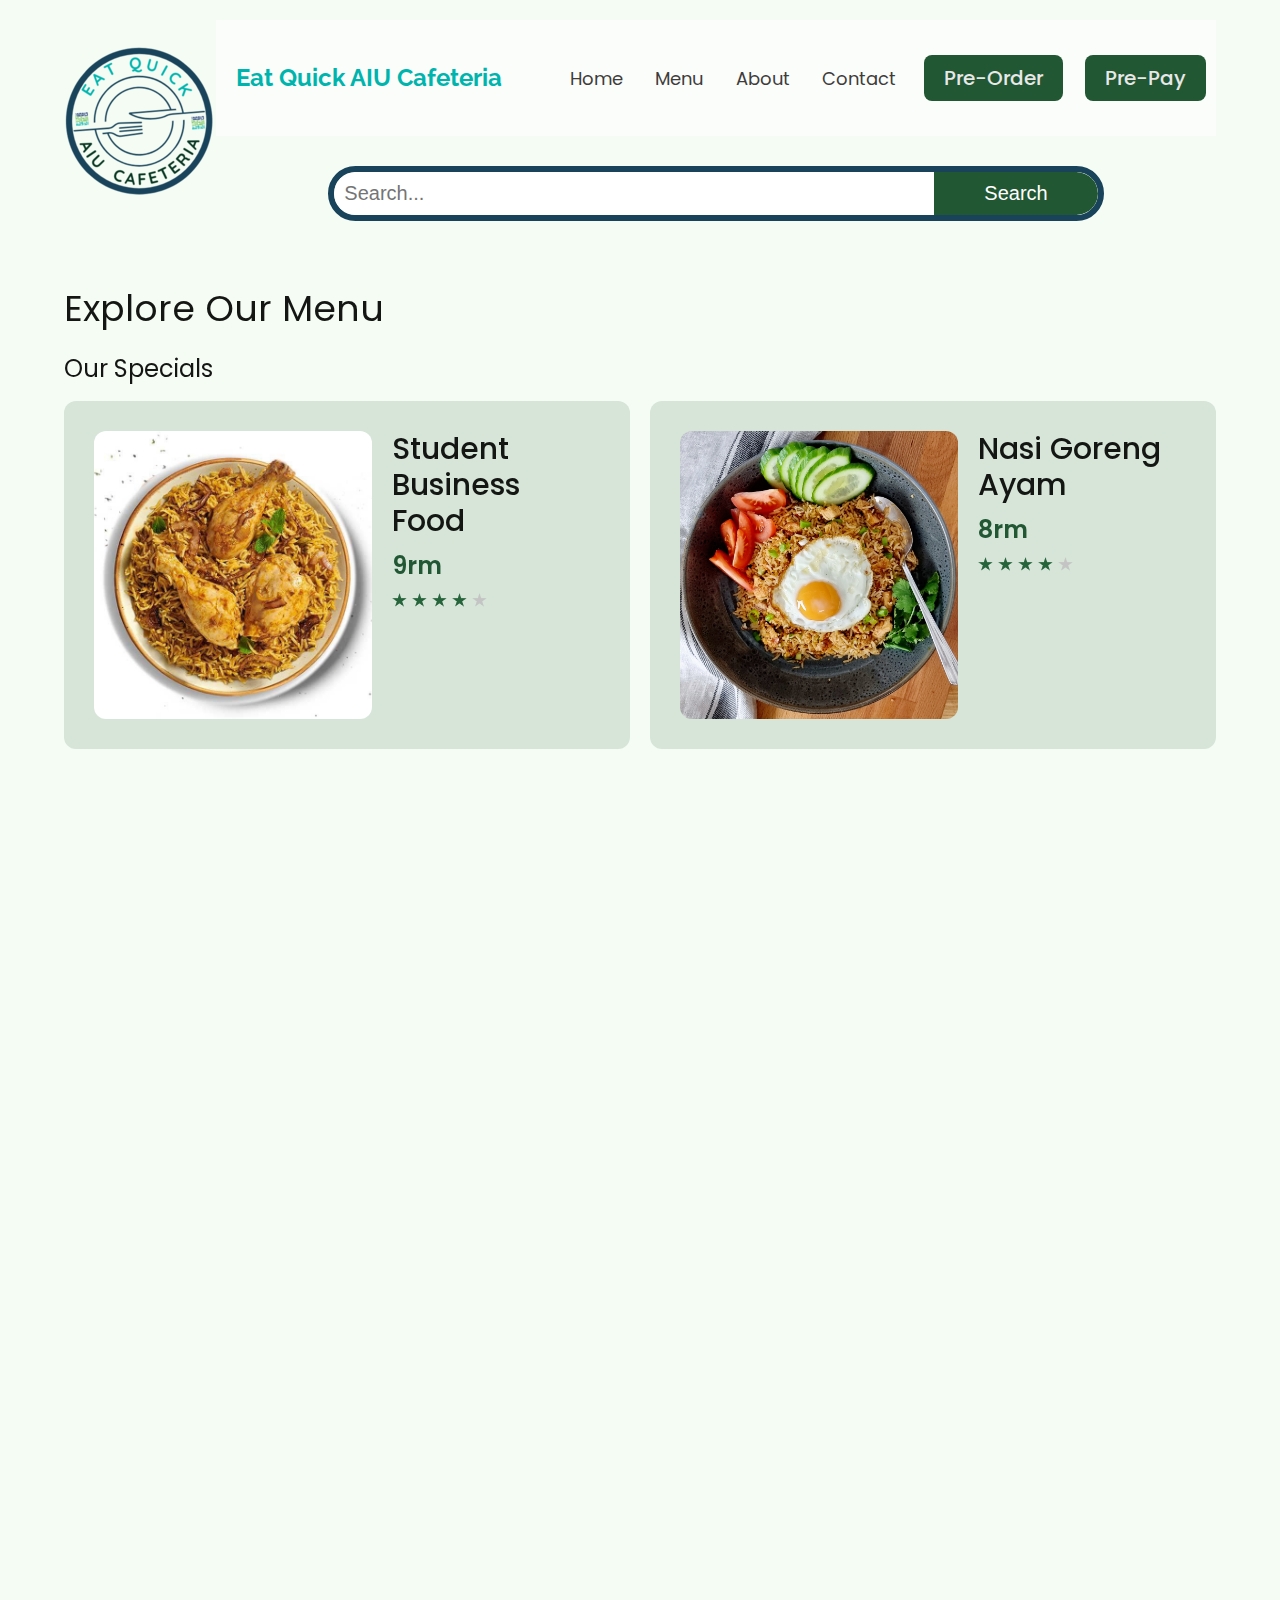
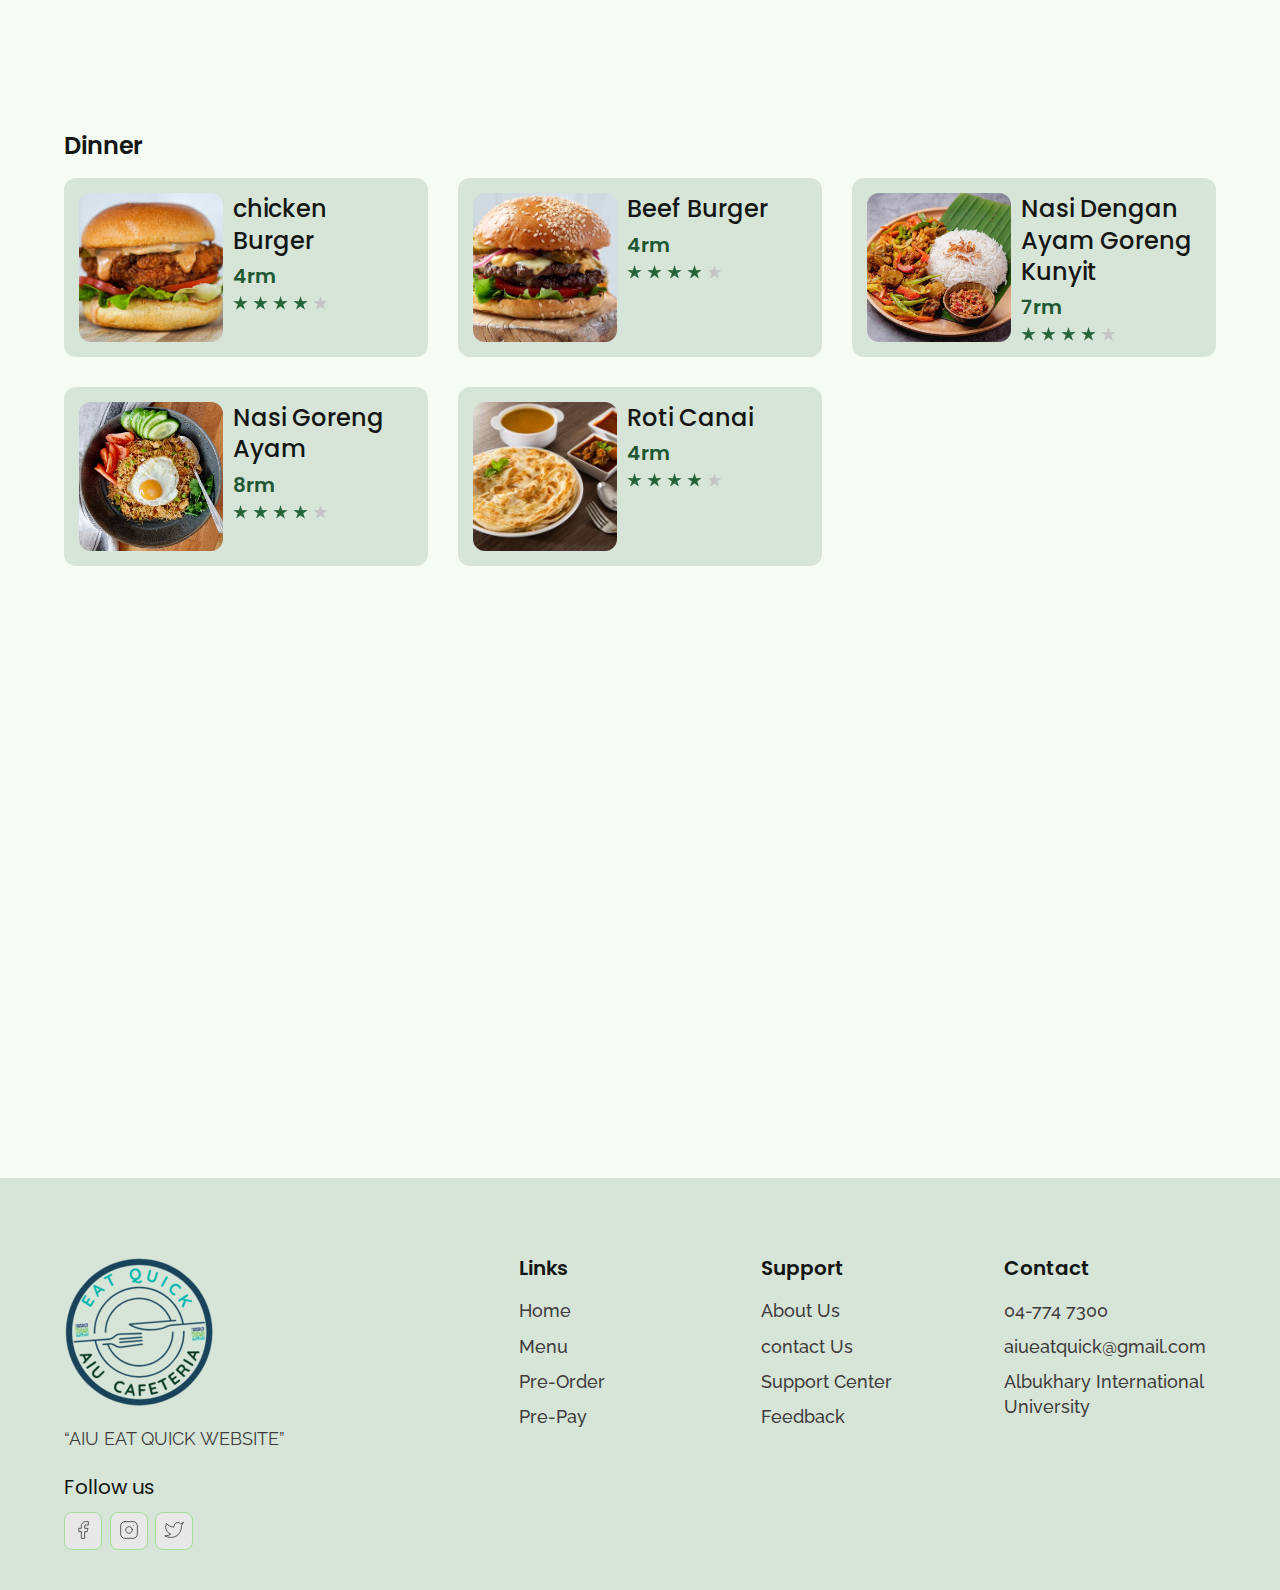
<file: menu.html>
<!DOCTYPE html>
<html lang="en">

<head>
  <meta charset="UTF-8">
  <meta http-equiv="X-UA-Compatible" content="IE=edge">
  <meta name="viewport" content="width=device-width, initial-scale=1.0">
  <link rel="shortcut icon" href="./images/favicon.ico" type="image/x-icon">
  <title>Menu |   Eat Quick</title>
  <link rel="stylesheet" href="./reset.css">
  <link rel="stylesheet" href="./globalStyles.css">
  <link rel="stylesheet" href="./components.css">
  <!-- aos library css  -->
  <link rel="stylesheet" href="https://unpkg.com/aos@next/dist/aos.css" />
  <!-- Add your custom css -->
  <link rel="stylesheet" href="./menu.css">
</head>

  <!-- Nav Section -->
  <div class="nav">
    <div class="container">
      <div class="nav__wrapper">
        <a href="./index.html" class="logo">
          <img src="./images/3.png" alt="Eat Quick">
        </a>
        <nav>
          <div class="nav__icon">
            <svg xmlns="http://www.w3.org/2000/svg" width="24" height="24" viewBox="0 0 24 24" fill="none"
              stroke="currentColor" stroke-width="2" stroke-linecap="round" stroke-linejoin="round"
              class="feather feather-menu">
              <line x1="3" y1="12" x2="21" y2="12" />
              <line x1="3" y1="6" x2="21" y2="6" />
              <line x1="3" y1="18" x2="21" y2="18" />
            </svg>
          </div>
          <div class="nav__bgOverlay"></div>
          <ul class="nav__list">
            <div class="nav__close">
              <svg xmlns="http://www.w3.org/2000/svg" width="24" height="24" viewBox="0 0 24 24" fill="none"
                stroke="currentColor" stroke-width="2" stroke-linecap="round" stroke-linejoin="round"
                class="feather feather-x">
                <line x1="18" y1="6" x2="6" y2="18" />
                <line x1="6" y1="6" x2="18" y2="18" />
              </svg>
            </div>
            <div class="announcement-bar">
              <p class="announcement-text">Eat Quick AIU Cafeteria</p>
              <div class="nav__list__wrapper">

              <li><a class="nav__link" href="./index.html">Home</a></li>
              <li><a class="nav__link" href="./menu.html">Menu</a></li>
              <li><a class="nav__link" href="./about.html">About</a></li>
              <li><a class="nav__link" href="./contact.html">Contact</a></li>
              <li><a href="./Pre-Ordering.html" class="btn primary-btn">Pre-Order</a></li>
              <li><a href="./Pre-Paying.html" class="btn primary-btn">Pre-Pay</a></li>
            </div> 
          </div>
          <div class="search-bar">
              <form action="#" method="get" class="search-form">
                <input type="text" placeholder="Search..." class="search-input" name="search">
                <button type="submit" class="search-button">Search</button>
              </form>
          </div>
          </ul>
        </nav>
      </div>
    </div>
  </div>
  <!-- End Nav Section -->
  <!-- page Title -->
  <section id="page__title" data-aos="fade-up">
    <div class="container">
      <h2 class="page__title__text">
        Explore Our Menu
      </h2>
    </div>
  </section>
  <!-- Our Specials -->
  <section id="ourSpecials" data-aos="fade-up">
    <div class="container">
      <h3 class="ourSpecials__title">Our Specials</h3>
      <div class="ourSpecials__wrapper">
        <div class="ourSpecials__item">
          <div class="ourSpecials__item__img">
            <img src="./images/studentpreparedfood.png" alt="food img">
          </div>
          <div class="ourSpecials__item__info">
            <h3 class="ourSpecials__item__title">
              Student Business Food
            </h3>
            <h4 class="ourSpecials__item__price">9rm</h4>
            <div class="ourSpecials__item__stars">
              <img src="./images/3star.png" alt="3 star">
            </div>
          </div>
        </div>
        <div class="ourSpecials__item">
          <div class="ourSpecials__item__img">
            <img src="./images/Nasi-Goreng.jpg" alt="food img">
          </div>
          <div class="ourSpecials__item__info">
            <h3 class="ourSpecials__item__title">
              Nasi Goreng Ayam
            </h3>
            <h4 class="ourSpecials__item__price">8rm</h4>
            <div class="ourSpecials__item__stars">
              <img src="./images/3star.png" alt="3 stars">
            </div>
          </div>
        </div>
      </div>
    </div>
  </section>
  <!-- End Our Specials -->
  <!-- Top Dishes -->
  <section id="dishGrid" data-aos="fade-down">
    <div class="container">
      <h2 class="dishGrid__title">
        Top Dishes
      </h2>
      <div class="dishGrid__wrapper">
        <div class="dishGrid__item">
          <div class="dishGrid__item__img">
            <img src="./images/Nasi-goreng-kampung-or-village-style-fried-rice.jpg" alt="food img">
          </div>
          <div class="dishGrid__item__info">
            <h3 class="dishGrid__item__title">
              Nasi Goreng kampung
            </h3>
            <h3 class="dishGrid__item__price">9rm</h3>
            <div class="dishGrid__item__stars">
              <img src="./images/3star.png" alt="3 star">
            </div>
          </div>
        </div>
        <div class="dishGrid__item">
          <div class="dishGrid__item__img">
            <img src="./images/nasi-dengan-ayam-goreng-kunyit-1717665262602.jpg" alt="food img">
          </div>
          <div class="dishGrid__item__info">
            <h3 class="dishGrid__item__title">
              Nasi Dengan Ayam Goreng
            </h3>
            <h3 class="dishGrid__item__price">7rm</h3>
            <div class="dishGrid__item__stars">
              <img src="./images/3star.png" alt="3 star">
            </div>
          </div>
        </div>
        <div class="dishGrid__item">
          <div class="dishGrid__item__img">
            <img src="./images/Roti Canai.jpg" alt="food img">
          </div>
          <div class="dishGrid__item__info">
            <h3 class="dishGrid__item__title">
              Roti Canai
            </h3>
            <h3 class="dishGrid__item__price">4rm</h3>
            <div class="dishGrid__item__stars">
              <img src="./images/3star.png" alt="3 star">
            </div>
          </div>
        </div>
      </div>
    </div>
  </section>
  <!-- End Top Dishes -->
  <!-- Breakfast Dishes -->
  <section id="dishGrid" data-aos="fade-up">
    <div class="container">
      <h2 class="dishGrid__title">
        Breakfast
      </h2>
      <div class="dishGrid__wrapper">
        <div class="dishGrid__item">
          <div class="dishGrid__item__img">
            <img src="./images/Roti Canai.jpg" alt="food img">
          </div>
          <div class="dishGrid__item__info">
            <h3 class="dishGrid__item__title">
              Roti Canai
            </h3>
            <h3 class="dishGrid__item__price">4rm</h3>
            <div class="dishGrid__item__stars">
              <img src="./images/3star.png" alt="3 star">
            </div>
          </div>
        </div>
        <div class="dishGrid__item">
          <div class="dishGrid__item__img">
            <img src="./images/Nasi Lemak.jpg" alt="food img">
          </div>
          <div class="dishGrid__item__info">
            <h3 class="dishGrid__item__title">
              Nasi Lemak
            </h3>
            <h3 class="dishGrid__item__price">5rm</h3>
            <div class="dishGrid__item__stars">
              <img src="./images/3star.png" alt="3 star">
            </div>
          </div>
        </div>
        <div class="dishGrid__item">
          <div class="dishGrid__item__img">
            <img src="./images/Kaya toast.webp" alt="food img">
          </div>
          <div class="dishGrid__item__info">
            <h3 class="dishGrid__item__title">
              Kaya toast
            </h3>
            <h3 class="dishGrid__item__price">3rm</h3>
            <div class="dishGrid__item__stars">
              <img src="./images/3star.png" alt="3 star">
            </div>
          </div>
        </div>
        <div class="dishGrid__item">
          <div class="dishGrid__item__img">
            <img src="./images/Nasi Kerabu.webp" alt="food img">
          </div>
          <div class="dishGrid__item__info">
            <h3 class="dishGrid__item__title">
              Nasi Kerabu
            </h3>
            <h3 class="dishGrid__item__price">5rm</h3>
            <div class="dishGrid__item__stars">
              <img src="./images/3star.png" alt="3 star">
            </div>
          </div>
        </div>
        <div class="dishGrid__item">
          <div class="dishGrid__item__img">
            <img src="./images/Tosai.webp" alt="food img">
          </div>
          <div class="dishGrid__item__info">
            <h3 class="dishGrid__item__title">
              Tosai
            </h3>
            <h3 class="dishGrid__item__price">5rm<h3>
            <div class="dishGrid__item__stars">
              <img src="./images/3star.png" alt="3 star">
            </div>
          </div>
        </div>
      </div>
    </div>
  </section>
  <!-- End Breakfast Dishes -->
     <!-- Dinner Dishes -->
    <div class="container">
      <h2 class="dishGrid__title">
        Dinner
      </h2>
      <div class="dishGrid__wrapper">
        <div class="dishGrid__item">
          <div class="dishGrid__item__img">
            <img src="./images/Chicken Burger.jpg" alt="food img">
          </div>
          <div class="dishGrid__item__info">
            <h3 class="dishGrid__item__title">
              chicken Burger
            </h3>
            <h3 class="dishGrid__item__price">4rm</h3>
            <div class="dishGrid__item__stars">
              <img src="./images/3star.png" alt="3 star">
            </div>
          </div>
        </div>
        <div class="dishGrid__item">
          <div class="dishGrid__item__img">
            <img src="./images/Beef Burger.jpg" alt="food img">
          </div>
          <div class="dishGrid__item__info">
            <h3 class="dishGrid__item__title">
              Beef Burger
            </h3>
            <h3 class="dishGrid__item__price">4rm</h3>
            <div class="dishGrid__item__stars">
              <img src="./images/3star.png" alt="3 star">
            </div>
          </div>
        </div>
        <div class="dishGrid__item">
          <div class="dishGrid__item__img">
            <img src="./images/nasi-dengan-ayam-goreng-kunyit-1717665262602.jpg" alt="food img">
          </div>
          <div class="dishGrid__item__info">
            <h3 class="dishGrid__item__title">
              Nasi Dengan Ayam Goreng Kunyit
            </h3>
            <h3 class="dishGrid__item__price">7rm</h3>
            <div class="dishGrid__item__stars">
              <img src="./images/3star.png" alt="3 star">
            </div>
          </div>
        </div>
        <div class="dishGrid__item">
          <div class="dishGrid__item__img">
            <img src="./images/Nasi-Goreng.jpg" alt="food img">
          </div>
          <div class="dishGrid__item__info">
            <h3 class="dishGrid__item__title">
              Nasi Goreng Ayam
            </h3>
            <h3 class="dishGrid__item__price">8rm</h3>
            <div class="dishGrid__item__stars">
              <img src="./images/3star.png" alt="3 star">
            </div>
          </div>
        </div>
        <div class="dishGrid__item">
          <div class="dishGrid__item__img">
            <img src="./images/Roti Canai.jpg" alt="food img">
          </div>
          <div class="dishGrid__item__info">
            <h3 class="dishGrid__item__title">
              Roti Canai
            </h3>
            <h3 class="dishGrid__item__price">4rm</h3>
            <div class="dishGrid__item__stars">
              <img src="./images/3star.png" alt="3 star">
            </div>
          </div>
        </div>
      </div>
    </div>
  </section>
  <!-- End Dinner Dishes -->
  <!-- Lunch Dishes -->
  <section id="dishGrid" data-aos="fade-up">
    <div class="container">
      <h2 class="dishGrid__title">
        Lunch
      </h2>
      <div class="dishGrid__wrapper">
        <div class="dishGrid__item">
          <div class="dishGrid__item__img">
            <img src="./images/Chicken Burger.jpg" alt="food img">
          </div>
          <div class="dishGrid__item__info">
            <h3 class="dishGrid__item__title">
              chicken Burger
            </h3>
            <h3 class="dishGrid__item__price">4rm</h3>
            <div class="dishGrid__item__stars">
              <img src="./images/3star.png" alt="3 star">
            </div>
          </div>
        </div>
        <div class="dishGrid__item">
          <div class="dishGrid__item__img">
            <img src="./images/Beef Burger.jpg" alt="food img">
          </div>
          <div class="dishGrid__item__info">
            <h3 class="dishGrid__item__title">
              Beef Burger
            </h3>
            <h3 class="dishGrid__item__price">4rm</h3>
            <div class="dishGrid__item__stars">
              <img src="./images/3star.png" alt="3 star">
            </div>
          </div>
        </div>
        <div class="dishGrid__item">
          <div class="dishGrid__item__img">
            <img src="./images/nasi-dengan-ayam-goreng-kunyit-1717665262602.jpg" alt="food img">
          </div>
          <div class="dishGrid__item__info">
            <h3 class="dishGrid__item__title">
              Nasi Dengan Ayam Goreng Kunyit
            </h3>
            <h3 class="dishGrid__item__price">7rm</h3>
            <div class="dishGrid__item__stars">
              <img src="./images/3star.png" alt="3 star">
            </div>
          </div>
        </div>
        <div class="dishGrid__item">
          <div class="dishGrid__item__img">
            <img src="./images/Nasi-Goreng.jpg" alt="food img">
          </div>
          <div class="dishGrid__item__info">
            <h3 class="dishGrid__item__title">
              Nasi Goreng Ayam
            </h3>
            <h3 class="dishGrid__item__price">8rm</h3>
            <div class="dishGrid__item__stars">
              <img src="./images/3star.png" alt="3 star">
            </div>
          </div>
        </div>
        <div class="dishGrid__item">
          <div class="dishGrid__item__img">
            <img src="./images/Roti Canai.jpg" alt="food img">
          </div>
          <div class="dishGrid__item__info">
            <h3 class="dishGrid__item__title">
              Roti Canai
            </h3>
            <h3 class="dishGrid__item__price">4rm</h3>
            <div class="dishGrid__item__stars">
              <img src="./images/3star.png" alt="3 star">
            </div>
          </div>
        </div>
      </div>
    </div>
  </section>
  <!-- End Lunch Dishes -->
  <!-- Footer -->
  <footer>
    <div class="container">
      <div class="footer__wrapper">
        <div class="footer__col1">
          <div class="footer__logo">
            <img src="./images/3.png" alt="Eat Quick">
          </div>
          <p class="footer__desc">
          “AIU EAT QUICK WEBSITE”
          </p>
          <div class="footer__socials">
            <h4 class="footer__socials__title">Follow us</h4>
            <ol class="footer__socials__list">
              <li>
                <a href="#">
                  <svg xmlns="http://www.w3.org/2000/svg" width="24" height="24" viewBox="0 0 24 24" fill="none"
                    stroke="currentColor" stroke-width="1" stroke-linecap="round" stroke-linejoin="round"
                    class="feather feather-facebook">
                    <path d="M18 2h-3a5 5 0 0 0-5 5v3H7v4h3v8h4v-8h3l1-4h-4V7a1 1 0 0 1 1-1h3z" />
                  </svg>
                </a>
              </li>
              <li>
                <a href="#">
                  <svg xmlns="http://www.w3.org/2000/svg" width="24" height="24" viewBox="0 0 24 24" fill="none"
                    stroke="currentColor" stroke-width="1" stroke-linecap="round" stroke-linejoin="round"
                    class="feather feather-instagram">
                    <rect x="2" y="2" width="20" height="20" rx="5" ry="5" />
                    <path d="M16 11.37A4 4 0 1 1 12.63 8 4 4 0 0 1 16 11.37z" />
                    <line x1="17.5" y1="6.5" x2="17.51" y2="6.5" />
                  </svg>
                </a>
              </li>
              <li>
                <a href="#">
                  <svg xmlns="http://www.w3.org/2000/svg" width="24" height="24" viewBox="0 0 24 24" fill="none"
                    stroke="currentColor" stroke-width="1" stroke-linecap="round" stroke-linejoin="round"
                    class="feather feather-twitter">
                    <path
                      d="M23 3a10.9 10.9 0 0 1-3.14 1.53 4.48 4.48 0 0 0-7.86 3v1A10.66 10.66 0 0 1 3 4s-4 9 5 13a11.64 11.64 0 0 1-7 2c9 5 20 0 20-11.5a4.5 4.5 0 0 0-.08-.83A7.72 7.72 0 0 0 23 3z" />
                  </svg>
                </a>
              </li>
            </ol>
          </div>
        </div>
        <div class="footer__col2">
          <h3 class="footer__text__title">
            Links
          </h3>
          <ol class="footer__text">
            <li>
              <a href="/index.html">Home</a>
            </li>
            <li>
              <a href="./menu.html">Menu</a>
            </li>
            <li>
              <a href="./pre-ordering.html">Pre-Order</a>
            </li>
            <li>
              <a href="./pre-paying.html">Pre-Pay</a>
            </li>
          </ol>
        </div>
        <div class="footer__col3">
          <h3 class="footer__text__title">
            Support
          </h3>
          <ol class="footer__text">
            <li>
              <a href="./about.html">About Us</a>
            </li>
            <li>
              <a href="./contact.html">contact Us</a>
            </li>
            <li>
              <a href="#">Support Center</a>
            </li>
            <li>
              <a href="#">Feedback</a>
            </li>
          </ol>
        </div>
        <div class="footer__col4">
          <h3 class="footer__text__title">
            Contact
          </h3>
          <ol class="footer__text">
            <li>
              <a href="#">04-774 7300</a>
            </li>
            <li>
              <a href="#">aiueatquick@gmail.com</a>
            </li>
            <li>
              <a href="#">Albukhary International University</a>
            </li>
          </ol>
        </div>
      </div>
    </div>
  </footer>
  <!-- aos script -->
  <script src="https://unpkg.com/aos@next/dist/aos.js"></script>
  <!-- custom script -->
  <script src="./main.js"></script>
  <!-- End Footer -->
  <!-- aos script -->
  <script src="https://unpkg.com/aos@next/dist/aos.js"></script>
  <!-- custom script -->
  <script src="./main.js"></script>
</body>

</html>
</file>
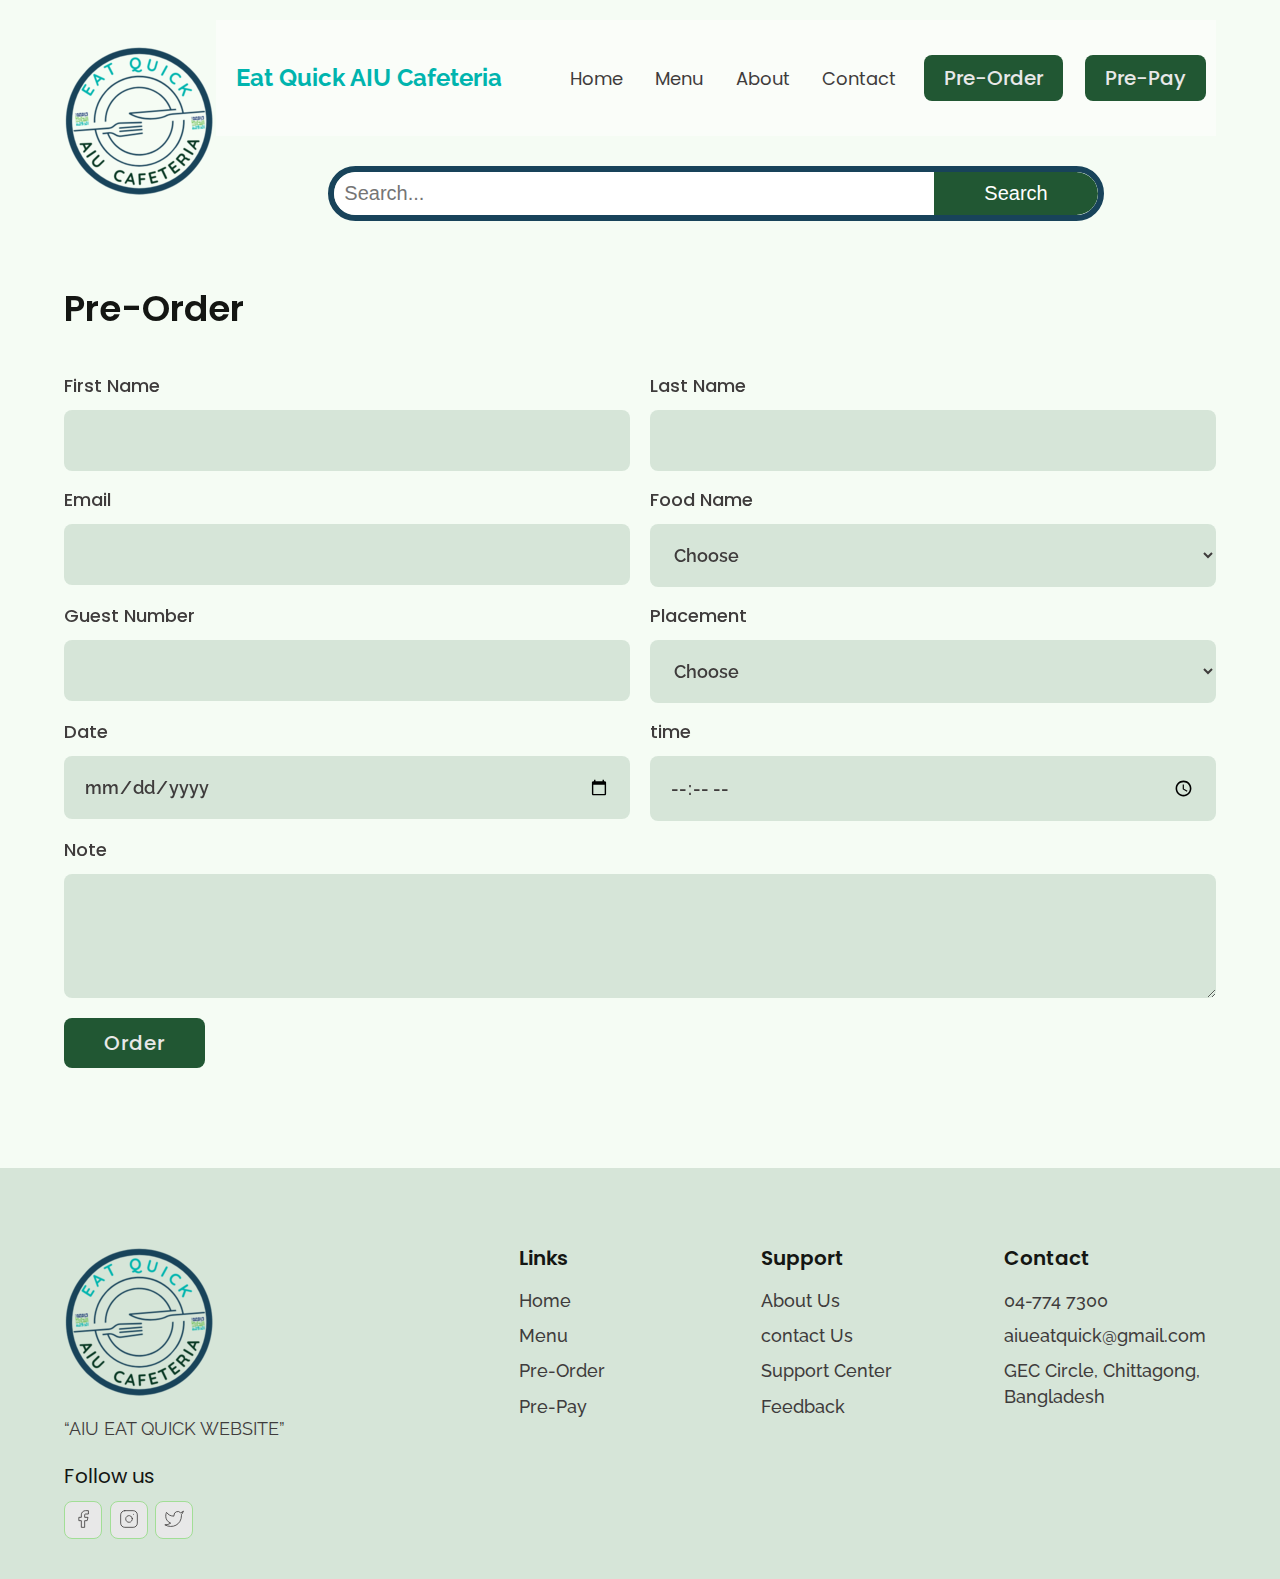
<file: Pre-Ordering.html>
<!DOCTYPE html>
<html lang="en">

<head>
  <meta charset="UTF-8">
  <meta http-equiv="X-UA-Compatible" content="IE=edge">
  <meta name="viewport" content="width=device-width, initial-scale=1.0">
  <link rel="shortcut icon" href="./images/favicon.ico" type="image/x-icon">
  <title>Pre-Ordering | Eat Quick</title>
  <link rel="stylesheet" href="./reset.css">
  <link rel="stylesheet" href="./globalStyles.css">
  <link rel="stylesheet" href="./components.css">
  <!-- aos library css  -->
  <link rel="stylesheet" href="https://unpkg.com/aos@next/dist/aos.css" />
</head>

  <!-- Nav Section -->
  <div class="nav">
    <div class="container">
      <div class="nav__wrapper">
        <a href="./index.html" class="logo">
          <img src="./images/3.png" alt="Eat Quick">
        </a>
        <nav>
          <div class="nav__icon">
            <svg xmlns="http://www.w3.org/2000/svg" width="24" height="24" viewBox="0 0 24 24" fill="none"
              stroke="currentColor" stroke-width="2" stroke-linecap="round" stroke-linejoin="round"
              class="feather feather-menu">
              <line x1="3" y1="12" x2="21" y2="12" />
              <line x1="3" y1="6" x2="21" y2="6" />
              <line x1="3" y1="18" x2="21" y2="18" />
            </svg>
          </div>
          <div class="nav__bgOverlay"></div>
          <ul class="nav__list">
            <div class="nav__close">
              <svg xmlns="http://www.w3.org/2000/svg" width="24" height="24" viewBox="0 0 24 24" fill="none"
                stroke="currentColor" stroke-width="2" stroke-linecap="round" stroke-linejoin="round"
                class="feather feather-x">
                <line x1="18" y1="6" x2="6" y2="18" />
                <line x1="6" y1="6" x2="18" y2="18" />
              </svg>
            </div>
            <div class="announcement-bar">
              <p class="announcement-text">Eat Quick AIU Cafeteria</p>
              <div class="nav__list__wrapper">

              <li><a class="nav__link" href="./index.html">Home</a></li>
              <li><a class="nav__link" href="./menu.html">Menu</a></li>
              <li><a class="nav__link" href="./about.html">About</a></li>
              <li><a class="nav__link" href="./contact.html">Contact</a></li>
              <li><a href="./Pre-Ordering.html" class="btn primary-btn">Pre-Order</a></li>
              <li><a href="./Pre-Paying.html" class="btn primary-btn">Pre-Pay</a></li>
            </div> 
          </div>
          <div class="search-bar">
              <form action="#" method="get" class="search-form">
                <input type="text" placeholder="Search..." class="search-input" name="search">
                <button type="submit" class="search-button">Search</button>
              </form>
          </div>
          </ul>
        </nav>
      </div>
    </div>
  </div>
  <!-- End Nav Section -->
  <!-- Pre-Ordering Section -->
  <section id="form" data-aos="fade-up">
    <div class="container">
      <h3 class="form__title">Pre-Order</h3>
      <div class="form__wrapper">
        <form name="Pre-Pay" method="Online Payment" netlify>
          <div class="form__group">
            <label for="firstName">First Name</label>
            <input type="text" id="firstName" name="First Name" required>
          </div>
          <div class="form__group">
            <label for="lastName">Last Name</label>
            <input type="text" id="lastName" name="Last Name" required>
          </div>
          <div class="form__group">
            <label for="email">Email</label>
            <input type="email" id="email" name="Email" required>
          </div>
          <div class="form__group">
            <label for="tableType">Food Name</label>
            <select name="Table Type" id="tableType" required>
              <option selected disabled>Choose</option>
              <option value="outdoor">Outdoor</option>
              <option value="indoor">Indoor</option>
              <option value="rooftop">rooftop</option>
            </select>
          </div>
          <div class="form__group">
            <label for="guestNumber">Guest Number</label>
            <input type="number" id="guestNumber" name="Guest Number" min="1" max="10" required>
          </div>
          <div class="form__group">
            <label for="placement">Placement</label>
            <select name="Placement" id="placement">
              <option selected disabled>Choose</option>
              <option value="outdoor">Outdoor</option>
              <option value="indoor">Indoor</option>
              <option value="rooftop">rooftop</option>
            </select>
          </div>
          <div class="form__group">
            <label for="date">Date</label>
            <input type="date" id="date" name="Date" required>
          </div>
          <div class="form__group">
            <label for="time">time</label>
            <input type="time" id="time" name="Time" required>
          </div>
          <div class="form__group form__group__full">
            <label for="note">Note</label>
            <textarea name="Note" id="note" rows="4"></textarea>
          </div>
          <button type="submit" class="btn primary-btn">Order</button>
        </form>
      </div>
    </div>
  </section>
  <!-- Pre-Ordering Section -->
  <!-- Footer -->
  <footer>
    <div class="container">
      <div class="footer__wrapper">
        <div class="footer__col1">
          <div class="footer__logo">
            <img src="./images/3.png" alt="Eat Quick">
          </div>
          <p class="footer__desc">
          “AIU EAT QUICK WEBSITE”
          </p>
          <div class="footer__socials">
            <h4 class="footer__socials__title">Follow us</h4>
            <ol class="footer__socials__list">
              <li>
                <a href="#">
                  <svg xmlns="http://www.w3.org/2000/svg" width="24" height="24" viewBox="0 0 24 24" fill="none"
                    stroke="currentColor" stroke-width="1" stroke-linecap="round" stroke-linejoin="round"
                    class="feather feather-facebook">
                    <path d="M18 2h-3a5 5 0 0 0-5 5v3H7v4h3v8h4v-8h3l1-4h-4V7a1 1 0 0 1 1-1h3z" />
                  </svg>
                </a>
              </li>
              <li>
                <a href="#">
                  <svg xmlns="http://www.w3.org/2000/svg" width="24" height="24" viewBox="0 0 24 24" fill="none"
                    stroke="currentColor" stroke-width="1" stroke-linecap="round" stroke-linejoin="round"
                    class="feather feather-instagram">
                    <rect x="2" y="2" width="20" height="20" rx="5" ry="5" />
                    <path d="M16 11.37A4 4 0 1 1 12.63 8 4 4 0 0 1 16 11.37z" />
                    <line x1="17.5" y1="6.5" x2="17.51" y2="6.5" />
                  </svg>
                </a>
              </li>
              <li>
                <a href="#">
                  <svg xmlns="http://www.w3.org/2000/svg" width="24" height="24" viewBox="0 0 24 24" fill="none"
                    stroke="currentColor" stroke-width="1" stroke-linecap="round" stroke-linejoin="round"
                    class="feather feather-twitter">
                    <path
                      d="M23 3a10.9 10.9 0 0 1-3.14 1.53 4.48 4.48 0 0 0-7.86 3v1A10.66 10.66 0 0 1 3 4s-4 9 5 13a11.64 11.64 0 0 1-7 2c9 5 20 0 20-11.5a4.5 4.5 0 0 0-.08-.83A7.72 7.72 0 0 0 23 3z" />
                  </svg>
                </a>
              </li>
            </ol>
          </div>
        </div>
        <div class="footer__col2">
          <h3 class="footer__text__title">
            Links
          </h3>
          <ol class="footer__text">
            <li>
              <a href="/index.html">Home</a>
            </li>
            <li>
              <a href="./menu.html">Menu</a>
            </li>
            <li>
              <a href="./pre-ordering.html">Pre-Order</a>
            </li>
            <li>
              <a href="./pre-paying.html">Pre-Pay</a>
            </li>
          </ol>
        </div>
        <div class="footer__col3">
          <h3 class="footer__text__title">
            Support
          </h3>
          <ol class="footer__text">
            <li>
              <a href="./about.html">About Us</a>
            </li>
            <li>
              <a href="./contact.html">contact Us</a>
            </li>
            <li>
              <a href="#">Support Center</a>
            </li>
            <li>
              <a href="#">Feedback</a>
            </li>
          </ol>
        </div>
        <div class="footer__col4">
          <h3 class="footer__text__title">
            Contact
          </h3>
          <ol class="footer__text">
            <li>
              <a href="#">04-774 7300</a>
            </li>
            <li>
              <a href="#">aiueatquick@gmail.com</a>
            </li>
            <li>
              <a href="#">GEC Circle, Chittagong, Bangladesh</a>
            </li>
          </ol>
        </div>
      </div>
    </div>
  </footer>
  </div>
  <!-- End Footer -->

  <!-- aos scripts -->
  <script src="https://unpkg.com/aos@next/dist/aos.js"></script>
  <!-- custom scripts -->
  <script src="./main.js"></script>
</body>

</html>
</file>
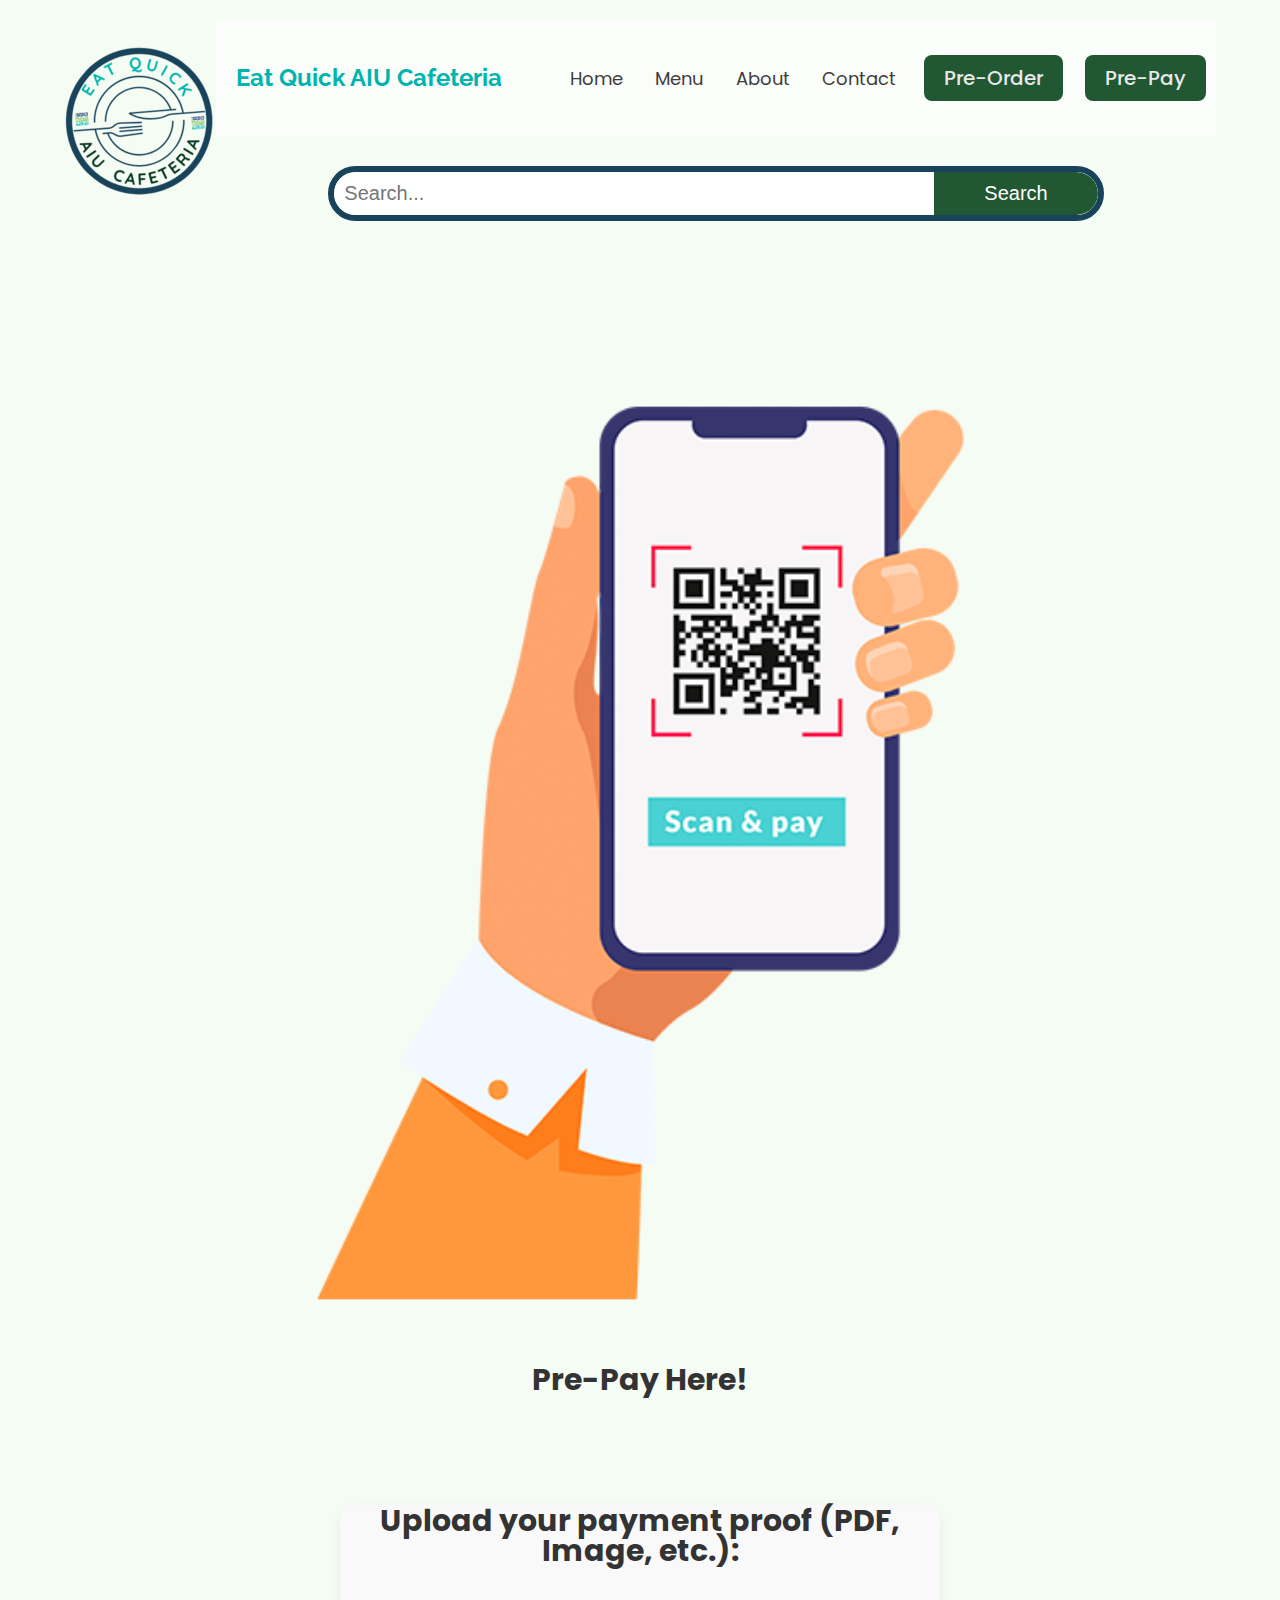
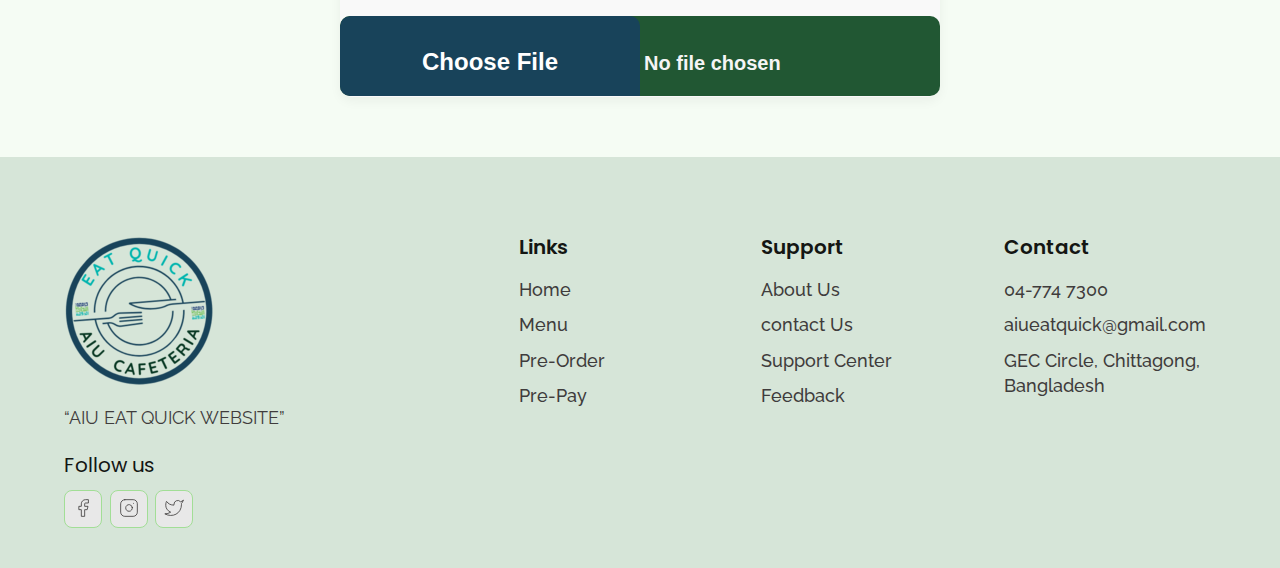
<file: Pre-Paying.html>
<!DOCTYPE html>
<html lang="en">

<head>
  <meta charset="UTF-8">
  <meta http-equiv="X-UA-Compatible" content="IE=edge">
  <meta name="viewport" content="width=device-width, initial-scale=1.0">
  <link rel="shortcut icon" href="./images/favicon.ico" type="image/x-icon">
  <title>Pre-Ordering | Eat Quick</title>
  <link rel="stylesheet" href="./reset.css">
  <link rel="stylesheet" href="./globalStyles.css">
  <link rel="stylesheet" href="./components.css">
  <!-- Add your custom css -->
  <link rel="stylesheet" href="./pre-paying.css">
</head>

  <!-- Nav Section -->
  <div class="nav">
    <div class="container">
      <div class="nav__wrapper">
        <a href="./index.html" class="logo">
          <img src="./images/3.png" alt="Eat Quick">
        </a>
        <nav>
          <div class="nav__icon">
            <svg xmlns="http://www.w3.org/2000/svg" width="24" height="24" viewBox="0 0 24 24" fill="none"
              stroke="currentColor" stroke-width="2" stroke-linecap="round" stroke-linejoin="round"
              class="feather feather-menu">
              <line x1="3" y1="12" x2="21" y2="12" />
              <line x1="3" y1="6" x2="21" y2="6" />
              <line x1="3" y1="18" x2="21" y2="18" />
            </svg>
          </div>
          <div class="nav__bgOverlay"></div>
          <ul class="nav__list">
            <div class="nav__close">
              <svg xmlns="http://www.w3.org/2000/svg" width="24" height="24" viewBox="0 0 24 24" fill="none"
                stroke="currentColor" stroke-width="2" stroke-linecap="round" stroke-linejoin="round"
                class="feather feather-x">
                <line x1="18" y1="6" x2="6" y2="18" />
                <line x1="6" y1="6" x2="18" y2="18" />
              </svg>
            </div>
            <div class="announcement-bar">
              <p class="announcement-text">Eat Quick AIU Cafeteria</p>
              <div class="nav__list__wrapper">

              <li><a class="nav__link" href="./index.html">Home</a></li>
              <li><a class="nav__link" href="./menu.html">Menu</a></li>
              <li><a class="nav__link" href="./about.html">About</a></li>
              <li><a class="nav__link" href="./contact.html">Contact</a></li>
              <li><a href="./Pre-Ordering.html" class="btn primary-btn">Pre-Order</a></li>
              <li><a href="./Pre-Paying.html" class="btn primary-btn">Pre-Pay</a></li>
            </div> 
          </div>
          <div class="search-bar">
              <form action="#" method="get" class="search-form">
                <input type="text" placeholder="Search..." class="search-input" name="search">
                <button type="submit" class="search-button">Search</button>
              </form>
          </div>
          </ul>
        </nav>
      </div>
    </div>
  </div>
  <!-- End Nav Section -->
  <!-- Pre-Paying Section -->
  <section id="pre-paying" data-aos="fade-down">
    <div class="container">
      <div class="ourStory__wrapper">
        <div class="qr__img">
          <img src="./images/pay.png" alt="Eat Quick">
        </div>
        <div class="pre-Paying__info">
          <h3 class="pre-Paying__title">
            Pre-Pay Here!
          </h3>
        </div>
      </div>
    </div>
  </section>
  <!-- End of Pre-Paying Section -->
  <!-- File Section -->
  <div class="file-upload-section">
            <div class="pre-Paying__info">
          <h3 class="pre-Paying__title">
            Upload your payment proof (PDF, Image, etc.):
          </h3>
        </div>
  <input type="file" id="payment-proof" name="payment-proof" accept=".pdf, .jpg, .jpeg, .png" />
  </div>
  <!-- End of File Section -->
  <!-- Footer -->
  <footer>
    <div class="container">
      <div class="footer__wrapper">
        <div class="footer__col1">
          <div class="footer__logo">
            <img src="./images/3.png" alt="Eat Quick">
          </div>
          <p class="footer__desc">
          “AIU EAT QUICK WEBSITE”
          </p>
          <div class="footer__socials">
            <h4 class="footer__socials__title">Follow us</h4>
            <ol class="footer__socials__list">
              <li>
                <a href="#">
                  <svg xmlns="http://www.w3.org/2000/svg" width="24" height="24" viewBox="0 0 24 24" fill="none"
                    stroke="currentColor" stroke-width="1" stroke-linecap="round" stroke-linejoin="round"
                    class="feather feather-facebook">
                    <path d="M18 2h-3a5 5 0 0 0-5 5v3H7v4h3v8h4v-8h3l1-4h-4V7a1 1 0 0 1 1-1h3z" />
                  </svg>
                </a>
              </li>
              <li>
                <a href="#">
                  <svg xmlns="http://www.w3.org/2000/svg" width="24" height="24" viewBox="0 0 24 24" fill="none"
                    stroke="currentColor" stroke-width="1" stroke-linecap="round" stroke-linejoin="round"
                    class="feather feather-instagram">
                    <rect x="2" y="2" width="20" height="20" rx="5" ry="5" />
                    <path d="M16 11.37A4 4 0 1 1 12.63 8 4 4 0 0 1 16 11.37z" />
                    <line x1="17.5" y1="6.5" x2="17.51" y2="6.5" />
                  </svg>
                </a>
              </li>
              <li>
                <a href="#">
                  <svg xmlns="http://www.w3.org/2000/svg" width="24" height="24" viewBox="0 0 24 24" fill="none"
                    stroke="currentColor" stroke-width="1" stroke-linecap="round" stroke-linejoin="round"
                    class="feather feather-twitter">
                    <path
                      d="M23 3a10.9 10.9 0 0 1-3.14 1.53 4.48 4.48 0 0 0-7.86 3v1A10.66 10.66 0 0 1 3 4s-4 9 5 13a11.64 11.64 0 0 1-7 2c9 5 20 0 20-11.5a4.5 4.5 0 0 0-.08-.83A7.72 7.72 0 0 0 23 3z" />
                  </svg>
                </a>
              </li>
            </ol>
          </div>
        </div>
        <div class="footer__col2">
          <h3 class="footer__text__title">
            Links
          </h3>
          <ol class="footer__text">
            <li>
              <a href="/index.html">Home</a>
            </li>
            <li>
              <a href="./menu.html">Menu</a>
            </li>
            <li>
              <a href="./pre-ordering.html">Pre-Order</a>
            </li>
            <li>
              <a href="./pre-paying.html">Pre-Pay</a>
            </li>
          </ol>
        </div>
        <div class="footer__col3">
          <h3 class="footer__text__title">
            Support
          </h3>
          <ol class="footer__text">
            <li>
              <a href="./about.html">About Us</a>
            </li>
            <li>
              <a href="./contact.html">contact Us</a>
            </li>
            <li>
              <a href="#">Support Center</a>
            </li>
            <li>
              <a href="#">Feedback</a>
            </li>
          </ol>
        </div>
        <div class="footer__col4">
          <h3 class="footer__text__title">
            Contact
          </h3>
          <ol class="footer__text">
            <li>
              <a href="#">04-774 7300</a>
            </li>
            <li>
              <a href="#">aiueatquick@gmail.com</a>
            </li>
            <li>
              <a href="#">GEC Circle, Chittagong, Bangladesh</a>
            </li>
          </ol>
        </div>
      </div>
    </div>
  </footer>
  </div>
  <!-- End Footer -->

  <!-- aos scripts -->
  <script src="https://unpkg.com/aos@next/dist/aos.js"></script>
  <!-- custom scripts -->
  <script src="./main.js"></script>
</body>

</html>
</file>
<file: globalStyles.css>
@import url('https://fonts.googleapis.com/css2?family=Poppins:wght@500;600&family=Raleway:wght@400;500;600&display=swap');
html {
	font-size: 10px;
	overflow-x: hidden;
}
body {
	background: var(--lightGreen-2);
	overflow-x: hidden;
	visibility: hidden;
}
section {
	padding: 100px 0;
}
@media only screen and (max-width: 767px) {
	section {
		padding: 50px 0;
	}
}
.container {
	max-width: 1200px;
	width: 90%;
	margin: 0 auto;
}
:root {
	--green-1: #215733;
	--green-2: #a2de96;
	--lightGreen-1: #d6e5d8;
	--lightGreen-2: #f5fcf4;
	--black-1: #141613;
	--black-2: #3f3c3c;
	--black-3: #5b6359;
	--white-1: #e8e8e8;
	--blue-green: #00b4ae;
}
img {
	width: 100%;
	height: 100%;
	object-fit: contain;
}
h1,
h2,
h3,
h4 {
	font-family: Poppins;
}
p {
	font-family: Raleway;
	font-weight: 400;
	line-height: 1.4em;
	font-size: 1.8rem;
}
a {
	display: inline-block;
	text-decoration: none;
}
</file>
<file: components.css>
/* Nav Styles */


.announcement-bar {
	width: 1000px;
	background-color: #ffffff7d; /* White background */
	color: #00b4ae; /* blue-green text */
	padding: 35px 0; /* Adjust padding to space the text and button */
	text-align: center; /* Center align the content */
	display: flex; /* Use flexbox for aligning content */
	justify-content: space-between; /* Space out the elements */
	align-items: center; /* Vertically center the content */
	position: relative;
}
.announcement-text {
	font-size: 24px; /* Adjust text size */
	font-weight: bold;
	margin-left: 20px; /* Add some spacing from the left */
}
.apply-now-button {
	background-color: #073722; /* Golden button color */
	color: #fff; /* White text */
	padding: 10px 20px; /* Button padding */
	font-size: 18px; /* Button text size */
	text-decoration: none; /* Remove underline */
	border-radius: 5px; /* Round corners */
	font-weight: bold;
}
.apply-now-button:hover {
	background-color: #073722; /* Change button color on hover */
}
  /* End Black Bar Styling */  


/* Search Bar Styling */
.search-bar {
	display: flex;
	justify-content: center; /* Center the search bar */
	margin-top: 30px; /* Space from the top */
	margin-bottom: 0px; /* Space from the bottom */
}
.search-form {
	display: flex;
	border: 6px solid  #18435A; /* Light gray border */
	border-radius: 50px; /* Rounded corners */
	overflow: hidden;
}
.search-input {
	width: 600px; /* Set the width of the input field */
	padding: 10px;
	font-size: 20px;
	border: none; /* Remove default border */
	outline: none; /* Remove outline on focus */
	border-radius: 25px 0 0 25px; /* Rounded left corners */
}
.search-button {
	padding: 10px 50px;
	font-size: 20px;
	background-color: #215733; /* Button color */
	color: white;
	border: none;
	cursor: pointer;
	border-radius: 0 25px 25px 0; /* Rounded right corners */
}
.search-button:hover {
	background-color: #18435A; /* Change button color on hover */
}
  /* Optional: Add responsiveness */
@media (max-width: 768px) {
	.search-input {
	  width: 180px; /* Make the input smaller on mobile */
	}
}


.nav {
	padding: 2rem 0;
}
.nav__icon,
.nav__close,
.nav__bgOverlay {
	display: none;
}
.nav__wrapper {
	display: flex;
	justify-content: space-between;
}
.nav__list li {
	display: inline-block;
	margin: 0 1rem;
}
.nav__list .nav__link {
	font-size: 1.8rem;
	font-family: Poppins;
	color: var(--black-2);
	padding: 0.5rem;
}
.nav__list li:hover .nav__link {
	color: var(--green-1);
}
@media only screen and (max-width: 768px) {
	.nav {
		position: relative;
		/* overflow-x: scroll; */
	}
	.nav__icon {
		display: block;
	}
	.nav__icon svg,
	.nav__close svg {
		pointer-events: none;
		height: 30px;
		width: 30px;
	}
	.nav__close {
		display: block;
		position: absolute;
		color: var(--black-1);
		right: 1rem;
		top: 1rem;
		cursor: pointer;
	}
	.nav__list {
		z-index: 1000;
		position: absolute;
		left: 100%;
		top: 0;
		height: 100vh;
		width: 80%;
		background: var(--lightGreen-1);
		display: flex;
		align-items: center;
		justify-content: flex-end;
		padding-right: 2rem;
		transform: translate(0%);
		overflow: hidden;
		transition: 0.3s ease-in transform;
	}
	.nav__list.show {
		transform: translate(-100%);
	}
	.nav__list li {
		display: block;
		text-align: right;
		margin-bottom: 2rem;
	}
	.nav__list a {
		font-size: 1.6rem;
	}
	.nav__bgOverlay {
		position: absolute;
		left: 0;
		top: 0;
		z-index: 1000;
		height: 100vh;
		width: 100%;
		background: rgba(18, 24, 14, 0.808);
		display: none;
	}
	.nav__bgOverlay.active {
		display: block;
	}
}
/* End Nav Styles */
/* Global Button Styles */
.btn {
	color: var(--green-1);
	font-family: Poppins;
	font-weight: 500;
	border-radius: 8px;
	font-size: 1.4rem;
	padding: 1.2rem 2rem;
}
.primary-btn {
	color: var(--white-1);
	background: var(--green-1);
}
@media only screen and (min-width: 700px) {
	.btn {
		padding: 1.3rem 2rem;
		font-size: 2rem;
	}
}
/* End Global Button Styles */

/* Store info section styles*/
.storeInfo__wrapper {
	display: flex;
	justify-content: center;
	flex-wrap: wrap;
	gap: 1rem;
}
.storeInfo__item {
	background-color: var(--lightGreen-1);
	padding: 20px 30px;
	text-align: center;
	text-align: center;
	border-radius: 12px;
	width: 150px;
}
.storeInfo__icon {
	width: 30px;
	margin: 0 auto;
	margin-bottom: 1.5rem;
}
.storeInfo__title {
	font-size: 1.4rem;
	font-family: Poppins;
	font-weight: 500;
	margin-bottom: 0.5rem;
	color: var(--black-1);
}
.storeInfo__text {
	font-size: 1.4rem;
	font-family: Raleway;
	color: var(--black-2);
}
@media only screen and (min-width: 768px) {
	.storeInfo__wrapper {
		gap: 2rem;
	}
	.storeInfo__item {
		min-width: 200px;
		padding: 40px 0;
	}
	.storeInfo__icon {
		width: 47px;
		margin-bottom: 2.5rem;
	}
	.storeInfo__title {
		font-size: 1.8rem;
		margin-bottom: 1rem;
	}
	.storeInfo__text {
		font-size: 1.6rem;
	}
}

/* Dishes Grid */
.dishGrid__title {
	font-size: 1.8rem;
	margin-bottom: 2rem;
	font-weight: 600;
	color: var(--black-1);
}
.dishGrid__wrapper {
	display: grid;
	/* grid-template-columns: repeat(autofit, minmax(140px, 1fr)); */
	grid-template-columns: repeat(auto-fit, minmax(140px, 1fr));
	gap: 1rem;
}
.dishGrid__item {
	display: flex;
	flex-direction: column;
	background-color: var(--lightGreen-1);
	padding: 0.5rem;
	border-radius: 8px;
	gap: 0.5rem;
}
.dishGrid__item__img {
	flex: 4;
}
.dishGrid__item__info {
	flex: 5;
}
.dishGrid__item__img img {
	object-fit: cover;
	border-radius: 12px;
}
.dishGrid__item__title {
	font-size: 1.4rem;
	line-height: 1.3em;
	font-weight: 500;
	color: var(--black-1);
	margin-bottom: 0.5rem;
}
.dishGrid__item__price {
	font-size: 1.4rem;
	color: var(--green-1);
	font-weight: 600;
	margin-bottom: 0.5rem;
}
.dishGrid__item__stars {
	max-height: 15px;
	width: max-content;
}
@media only screen and (min-width: 768px) {
	.dishGrid__title {
		font-size: 2.4rem;
	}
	.dishGrid__wrapper {
		grid-template-columns: repeat(auto-fit, minmax(350px, 1fr));
		gap: 3rem;
	}
	.dishGrid__item {
		flex-direction: row;
		padding: 1.5rem;
		border-radius: 12px;
		gap: 1rem;
	}
	.dishGrid__item__title {
		font-size: 2.4rem;
		margin-bottom: 1rem;
	}
	.dishGrid__item__price {
		font-size: 2rem;
		margin-bottom: 1rem;
	}
}
/* Dishes Grid */

/* Footer Styles */
footer {
	background: var(--lightGreen-1);
	padding-top: 5rem;
	padding-bottom: 2rem;
}
.footer__wrapper {
	display: flex;
	flex-direction: column;
	gap: 3rem;
}
.footer__logo {
	width: 150px;
	margin-bottom: 2rem;
}
.footer__desc {
	font-size: 1.4rem;
	color: var(--black-2);
	margin-bottom: 2rem;
}
.footer__socials__title {
	font-size: 1.8rem;
	color: var(--black-1);
	margin-bottom: 1rem;
}
.footer__socials li {
	display: inline-block;
	margin-right: 0.5rem;
}
.footer__socials a {
	padding: 0.5rem 0.8rem;
	background-color: var(--white-1);
	border: 1px solid var(--green-2);
	border-radius: 8px;
}
.footer__socials svg {
	width: 20px;
	color: var(--black-2);
}
.footer__text__title {
	font-size: 1.8rem;
	margin-bottom: 1rem;
	color: var(--black-1);
	font-weight: 600;
}
.footer__text a {
	font-size: 1.4rem;
	margin-bottom: 0.5rem;
	color: var(--black-2);
	font-family: Raleway;
	font-weight: 500;
	line-height: 1.4em;
}
@media only screen and (min-width: 768px) {
	footer {
		padding-top: 8rem;
		padding-bottom: 4rem;
	}
	.footer__wrapper {
		flex-direction: row;
	}
	.footer__col1 {
		flex: 4;
	}
	.footer__col2,
	.footer__col3,
	.footer__col4 {
		flex: 2;
	}
	.footer__desc {
		max-width: 300px;
		font-size: 1.8rem;
		margin-bottom: 2.5rem;
	}
	.footer__socials__title {
		font-size: 2rem;
		margin-bottom: 1.5rem;
	}
	.footer__text__title {
		font-size: 2rem;
		margin-bottom: 2rem;
	}
	.footer__text a {
		font-size: 1.8rem;
		margin-bottom: 1rem;
	}
}
#copyright {
	padding: 1rem 0;
}
.copyright__text {
	font-size: 1.4rem;
	text-align: center;
}
@media only screen and (min-width: 768px) {
	.copyright__text {
		font-size: 1.6rem;
		text-align: left;
	}
}
/* End Footer Styles */

/* Form Styles */
#form {
	padding: 5rem 0;
}
.form__title {
	font-size: 1.8rem;
	color: var(--black-1);
	font-weight: 600;
}
.form__wrapper {
	padding: 3rem 0;
}
.form__wrapper form {
	display: grid;
	grid-template-columns: 1fr;
	gap: 2rem;
}
.form__group label {
	font-size: 1.6rem;
	font-family: Poppins;
	color: var(--black-2);
	font-weight: 500;
}
.form__group input,
.form__group textarea,
.form__group select {
	width: 100%;
	border: none;
	background-color: var(--lightGreen-1);
	font-size: 1.4rem;
	font-family: Raleway;
	font-weight: 600;
	padding: 1.5rem;
	border-radius: 8px;
	margin-top: 0.5rem;
	color: var(--black-2);
}
.form__group textarea {
	resize: vertical;
}
.form__wrapper button[type='submit'] {
	width: max-content;
	border: none;
	padding: 1rem 4rem;
	font-weight: 500;
	letter-spacing: 0.1rem;
}
@media only screen and (min-width: 768px) {
	.form__title {
		font-size: 3.6rem;
	}
	.form__wrapper {
		padding: 5rem 0;
	}
	.form__wrapper form {
		grid-template-columns: 1fr 1fr;
	}
	.form__group__full {
		grid-column: 1/3;
	}
	.form__group label {
		font-size: 1.8rem;
	}
	.form__group input,
	.form__group textarea,
	.form__group select {
		font-size: 1.8rem;
		padding: 2rem;
		margin-top: 1.5rem;
	}
}
</file>
<file: home.css>
/* hero section styles */
.hero__wrapper {
	display: flex;
	align-items: center;
	justify-content: center;
	flex-direction: column-reverse;
	gap: 5rem;
}
.hero__left__wrapper {
	max-width: 350px;
}
.hero__imgWrapper {
	max-width: 400px;
	width: 80%;
	margin: 0 auto;
}
.hero__heading {
	font-family: Poppins;
	font-weight: 600;
	line-height: 1.4em;
	text-align: center;
	font-size: 1.8rem;
	margin-bottom: 1.5rem;
	color: var(--black-1);
}
.hero__info {
	text-align: center;
	font-size: 1.4rem;
	margin-bottom: 1.5rem;
	color: var(--black-2);
}
.button__wrapper {
	text-align: center;
}

@media only screen and (min-width: 768px) {
	.hero__wrapper {
		flex-direction: row;
		gap: 0;
	}
	.hero__left {
		flex: 3;
	}
	.hero__right {
		flex: 4;
	}
	.hero__heading {
		font-size: 3.6rem;
		margin-bottom: 2rem;
		text-align: left;
	}

	.hero__info {
		margin-bottom: 2rem;
		text-align: left;
		font-size: 1.8rem;
	}

	.button__wrapper {
		text-align: left;
	}
	.hero__imgWrapper {
		max-width: none;
		width: 90%;
	}
}
@media only screen and (max-width: 900px) {
	.hero__left,
	.hero__right {
		flex: 1;
	}
}
/* Our Specials Section Styles */
#ourSpecials {
	padding-top: 10rem;
}
.ourSpecials__wrapper {
	display: flex;
	flex-direction: column;
	gap: 3rem;
}
.ourSpecials__left {
	display: flex;
	gap: 1rem;
}
.ourSpecials__item {
	background-color: var(--lightGreen-1);
	padding: 1.2rem;
	padding-top: 5rem;
	border-radius: 12px;
	width: 45%;
	margin: 0 auto;
}
.ourSpecials__item__img {
	margin-top: calc(-50% - 2rem);
	margin-bottom: 2rem;
	border-radius: 12px;
	height: 150px;
	overflow: hidden;
}
.ourSpecials__item__img img {
	object-fit: cover;
}
.ourSpecials__item__title {
	font-size: 1.4rem;
	color: var(--black-1);
	font-weight: 600;
	margin-bottom: 1rem;
}
.ourSpecials__item__price {
	color: var(--green-1);
	font-size: 1.4rem;
	font-weight: 600;
	margin-bottom: 1rem;
}
.ourSpecials__item__stars {
	height: 1.5rem;
	width: max-content;
	margin-bottom: 1rem;
}
.ourSpecials__item__text {
	font-size: 1.4rem;
	color: var(--black-2);
	font-weight: 500;
}
.ourSpecials__title {
	font-size: 1.8rem;
	margin-bottom: 1.5rem;
	color: var(--black-1);
}
.ourSpecials__text {
	font-size: 1.4rem;
	color: var(--black-2);
	margin-bottom: 1rem;
}
@media only screen and (min-width: 768px) {
	#ourSpecials {
		padding-top: 15rem;
	}
	#ourSpecials .container {
		max-width: 900px;
	}
	.ourSpecials__wrapper {
		flex-direction: row;
	}
	.ourSpecials__right {
		flex: 2;
	}
	.ourSpecials__left {
		flex: 4;
		gap: 2rem;
	}
	.ourSpecials__item {
		padding: 2rem;
	}
	.ourSpecials__item__title {
		font-size: 2.4rem;
		line-height: 1.4em;
		margin-bottom: 1.5rem;
	}
	.ourSpecials__item__price {
		font-size: 1.8rem;
		margin-bottom: 1rem;
	}
	.ourSpecials__item__stars {
		margin-bottom: 2rem;
	}
	.ourSpecials__item__text {
		font-size: 1.6rem;
	}
	.ourSpecials__title {
		font-size: 3.6rem;
		margin-bottom: 1.5rem;
	}
	.ourSpecials__text {
		font-size: 1.8rem;
		margin-bottom: 1.5rem;
	}
}
@media only screen and (max-width: 300px) {
	.ourSpecials__left {
		flex-wrap: wrap;
		gap: 10rem;
	}
	.ourSpecials__item {
		width: 100%;
	}
}
/* Discount Styles */
.discount__wrapper {
	display: flex;
	flex-direction: column;
	padding: 1.5rem;
	border-radius: 12px;
	background: var(--lightGreen-1) url(./images/discount-illustration.png)
		no-repeat bottom right / 100px;
}
.discount__images {
	display: flex;
	gap: 1rem;
	width: 100%;
	margin-bottom: 2rem;
}
.discount__img1 {
	flex: 2;
}
.discount__img2 {
	flex: 3;
}
.discount__images img {
	object-fit: cover;
	border-radius: 12px;
}
.discount__text {
	font-size: 1.4rem;
	font-weight: 900;
	color: var(--green-1);
	margin-bottom: 0.5rem;
}
.discount__title {
	font-size: 1.8rem;
	color: var(--black-1);
	font-weight: 600;
	margin-bottom: 1rem;
}
.discount__price {
	font-size: 1.4rem;
	font-weight: 600;
	display: flex;
	gap: 1rem;
	margin-bottom: 1rem;
}
.discount__oldPrice {
	color: var(--black-2);
	text-decoration: line-through;
}
.discount__newPrice {
	color: var(--green-1);
}
.discount__stars {
	width: max-content;
	height: 15px;
	margin-bottom: 1rem;
}
@media only screen and (min-width: 768px) {
	.discount__wrapper {
		flex-direction: row;
		gap: 4rem;
		padding: 2rem;
		align-items: center;
		background-size: 150px;
		margin: 0 auto;
	}
	.discount__images {
		flex: 5;
		margin-bottom: 0;
		gap: 2rem;
	}
	.discount__img1,
	.discount__img2,
	.discount__img3 {
		flex: 1;
		height: 350px;
	}
	.discount__info {
		flex: 3;
	}
	.discount__text {
		font-size: 2.4rem;
	}
	.discount__title {
		font-size: 3.6rem;
		margin-bottom: 1.5rem;
	}
	.discount__price {
		font-size: 2.4rem;
	}
	.discount__stars {
		height: 20px;
		margin-bottom: 2rem;
	}
}
@media only screen and (max-width: 1000px) {
	.discount__wrapper {
		gap: 2rem;
	}
	.discount__img3 {
		display: none;
	}
}
/* End Discount Styles */

/* WhyUs Section */
.whyUs__wrapper {
	display: flex;
	align-items: center;
	justify-content: center;
	flex-direction: column;
	gap: 4rem;
}
.whyUs__left {
	text-align: center;
}
.whyUs__title {
	font-family: Poppins;
	font-size: 1.8rem;
	color: var(--black-1);
	font-weight: 500;
	margin-bottom: 1rem;
}
.whyUs__text {
	font-size: 1.4rem;
}
.whyUs__right {
	text-align: center;
}
.whyUs__items__wrapper {
	display: grid;
	grid-template-columns: 1fr 1fr;
	gap: 1rem;
}
.whyUs__item {
	background: var(--lightGreen-1);
	padding: 2rem;
	border-radius: 12px;
}
.whyUs__item__icon {
	max-width: 56px;
	margin: 0 auto;
	margin-bottom: 1rem;
}
.whyUs__item__text {
	font-family: Poppins;
	font-size: 1.4rem;
	font-weight: 500;
	color: var(--black-1);
}
@media only screen and (min-width: 768px) {
	.whyUs__wrapper {
		flex-direction: row;
		max-width: 900px;
		margin: 0 auto;
	}
	.whyUs__left {
		flex: 4;
		text-align: left;
	}
	.whyUs__right {
		flex: 3;
	}
	.whyUs__title {
		font-size: 3.6rem;
		margin-bottom: 2rem;
	}
	.whyUs__text {
		font-size: 1.8rem;
		line-height: 1.4em;
	}
	.whyUs__items__wrapper {
		gap: 1.5rem;
	}
	.whyUs__item {
		padding: 2rem;
	}
	.whyUs__item__icon {
		max-width: 65px;
		margin-bottom: 1.5rem;
	}
	.whyUs__item__text {
		font-size: 1.8rem;
	}
}

/* End WhyUs Section */

/* Testimonial Section */
.testimonial__wrapper {
	max-width: 400px;
	margin: 0 auto;
}
.testimonial__title {
	font-size: 1.8rem;
	margin-bottom: 3rem;
	text-align: center;
	color: var(--black-1);
}
.testimonial__items__wrapper {
	display: grid;
	grid-template-columns: 1fr;
	gap: 1rem;
}
.testimonial__item {
	padding: 1rem;
	display: flex;
	gap: 1rem;
	background-color: var(--lightGreen-1);
	border-radius: 12px;
}
.testimonial__item__info {
	flex: 4;
}
.testimonial__item__img {
	flex: 2;
	border-radius: 12px;
	overflow: hidden;
	width: 100%;
	height: 100%;
}
.testimonial__item__img img {
	object-fit: cover;
}
.testimonial__item__name {
	font-size: 1.4rem;
	font-family: poppins;
	margin-bottom: 1rem;
}
.testimonial__item__stars {
	max-height: 15px;
	width: max-content;
	margin-bottom: 1.5rem;
}
.testimonial__item__text {
	font-size: 1.4rem;
}
@media only screen and (min-width: 768px) {
	.testimonial__wrapper {
		max-width: 900px;
	}
	.testimonial__title {
		font-size: 3.6rem;
		margin-bottom: 5rem;
	}
	.testimonial__items__wrapper {
		grid-template-columns: 1fr 1fr;
		gap: 2rem;
	}
	.testimonial__item {
		padding: 2rem;
	}
	.testimonial__item__name {
		font-size: 1.8rem;
		margin-bottom: 1.5rem;
	}
	.testimonial__item__stars {
		margin-bottom: 2rem;
	}
	.testimonial__item__text {
		font-size: 1.6rem;
		line-height: 1.4em;
	}
}
@media only screen and (max-width: 350px) {
	.testimonial__item {
		flex-direction: column;
	}
	.testimonial__item__img,
	.testimonial__item__info {
		flex: auto;
	}
}
/* End Testimonial Section */
</file>
<file: about.css>
/* Our Story Styles */
.ourStory__wrapper {
	display: flex;
	flex-direction: column;
	gap: 0rem;
}
.ourStory__title {
	font-size: 1.8rem;
	font-weight: 600;
	color: var(--black-1);
	margin-bottom: 1rem;
}
.ourStory__subtitle {
	font-size: 1.4rem;
	font-weight: 600;
	color: var(--black-1);
	margin-bottom: 2rem;
}
.ourStory__text {
	font-size: 1.4rem;
	line-height: 1.4em;
	color: var(--black-2);
}
@media only screen and (min-width: 768px) {
	.ourStory__wrapper {
		flex-direction: row;
		gap: 3rem;
	}
	.ourStory__img,
	.ourStory__info {
		flex: 1;
	}
	.ourStory__title {
		font-size: 3.6rem;
	}
	.ourStory__subtitle {
		font-size: 1.8rem;
	}
	.ourStory__text {
		font-size: 1.8rem;
		max-width: 800px;
	}
}
</file>
<file: menu.css>
/* page title styles */
#page__title {
	padding-top: 3rem;
	padding-bottom: 2rem;
}
.page__title__text {
	font-size: 2.2rem;
	color: var(--black-1);
}
@media only screen and (min-width: 768px) {
	#page__title {
		padding-top: 5rem;
		padding-bottom: 3rem;
	}
	.page__title__text {
		font-size: 3.6rem;
	}
}
/* Our Specials Menu Styles */
#ourSpecials {
	padding: 0;
}
.ourSpecials__title {
	font-size: 1.8rem;
	color: var(--black-1);
	margin-bottom: 2rem;
}
.ourSpecials__wrapper {
	display: flex;
	gap: 1.5rem;
	flex-direction: column;
	max-width: 400px;
}
.ourSpecials__item {
	flex: 1;
	display: flex;
	gap: 2rem;
	background-color: var(--lightGreen-1);
	padding: 1.5rem;
	border-radius: 12px;
}
.ourSpecials__item__img,
.ourSpecials__item__info {
	flex: 1;
}
.ourSpecials__item__img {
	border-radius: 12px;
	overflow: hidden;
}
.ourSpecials__item__img img {
	object-fit: cover;
}
.ourSpecials__item__title {
	font-size: 2.4rem;
	font-weight: 500;
	margin-bottom: 1rem;
	color: var(--black-1);
	line-height: 1.2em;
}
.ourSpecials__item__price {
	font-size: 1.8rem;
	color: var(--green-1);
	font-weight: 600;
	margin-bottom: 1rem;
}
.ourSpecials__item__stars {
	width: max-content;
}
@media only screen and (min-width: 768px) {
	.ourSpecials__title {
		font-size: 2.4rem;
	}
	.ourSpecials__wrapper {
		flex-direction: row;
		gap: 2rem;
		max-width: none;
	}
	.ourSpecials__item {
		padding: 3rem;
		gap: 2rem;
	}
	.ourSpecials__item__title {
		font-size: 3rem;
		margin-bottom: 1.5rem;
	}
	.ourSpecials__item__price {
		font-size: 2.4rem;
		margin-bottom: 1.5rem;
	}
}
@media only screen and (min-width: 1100px) {
	.ourSpecials__item__img {
		flex: 4;
	}
	.ourSpecials__item__info {
		flex: 3;
	}
}

/* Dish Grid Styles */
#dishGrid {
	padding-bottom: 5;
}
#dishGrid:last-of-type {
	padding-bottom: 8rem;
}
</file>
<file: pre-paying.css>
/* Style for the Pre-Paying section title */
.pre-Paying__title {
    font-size: 3rem;
    font-weight: bold;
    color: #333;
    margin-bottom: 1rem;
    text-align: center;
}
/* File Upload Section */
.file-upload-section {
    margin-top: 0px;
    display: flex;
    flex-direction: column;
    align-items: center;
    gap: 40px;
    background-color: #f9f9f9;
    padding: 1px;
    border-radius: 12px;
    max-width: 600px;
    margin-left: auto;
    margin-right: auto;
    box-shadow: 0 4px 12px rgba(0, 0, 0, 0.05);
    font-weight: bold;
	margin-bottom: 60px;
}
/* File Input Styling */
.file-upload-section input[type="file"] {
    width: 600px; 
    height: 80px;  
    font-size: 20px;
    font-weight: bold;
    color: #f5f5f5;
    background-color: #215733;
    border-radius: 10px;
    cursor: pointer;
    text-align: center; 
    line-height: 80px;  
    padding: 0;        
}
/* File Selector Button Styling */
.file-upload-section input[type="file"]::file-selector-button {
    font-weight: bold;
    padding: 32px 64px; 
    border: none;
    background-color: #18435A;
    color: #ffffff;
    border-radius: 10px;
    cursor: pointer;
    font-size: 24px; 
    min-width: 300px; 
    min-height: 80px; 
    transition: background-color 0.3s ease, transform 0.2s ease;

}
.file-upload-section input[type="file"]::file-selector-button:hover {
    background-color: #9fe8b8;
    transform: scale(1.05);
	    margin-bottom: 40px; /* Adds space after the section */

}
</file>
